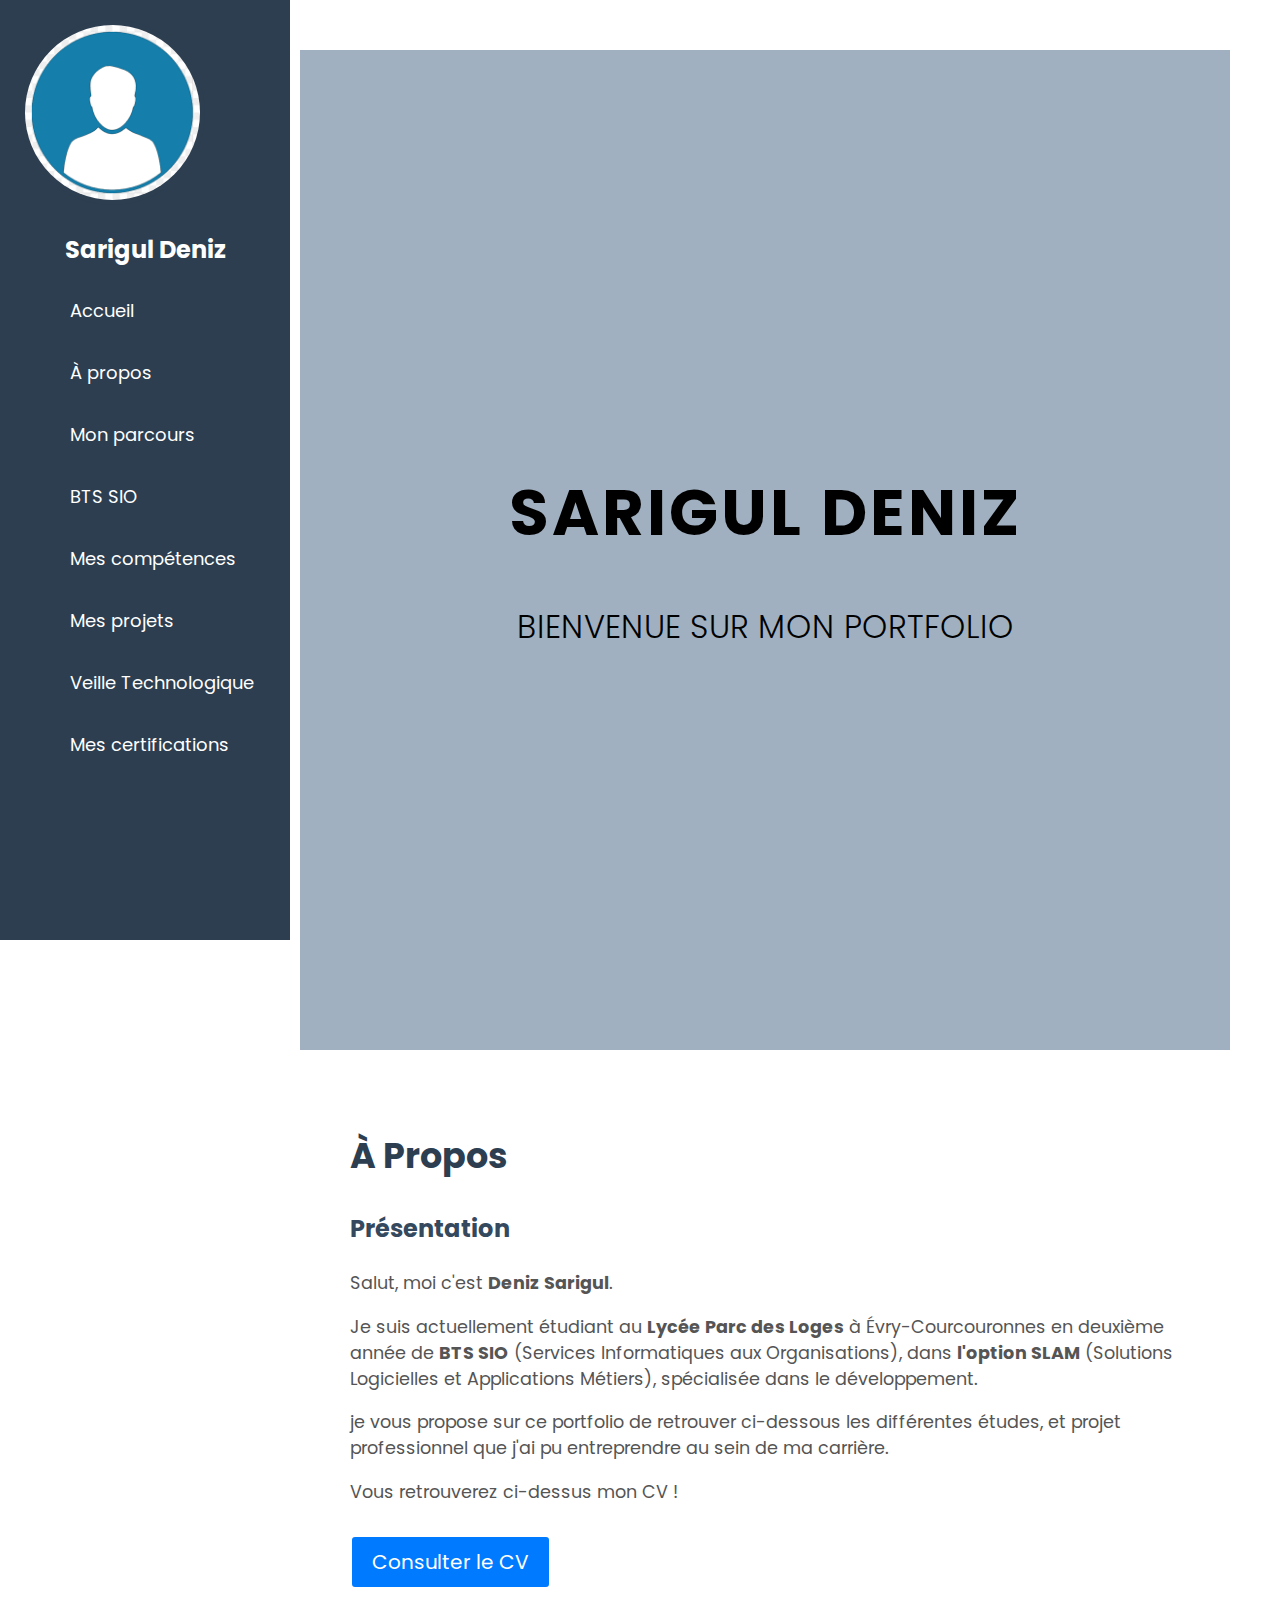
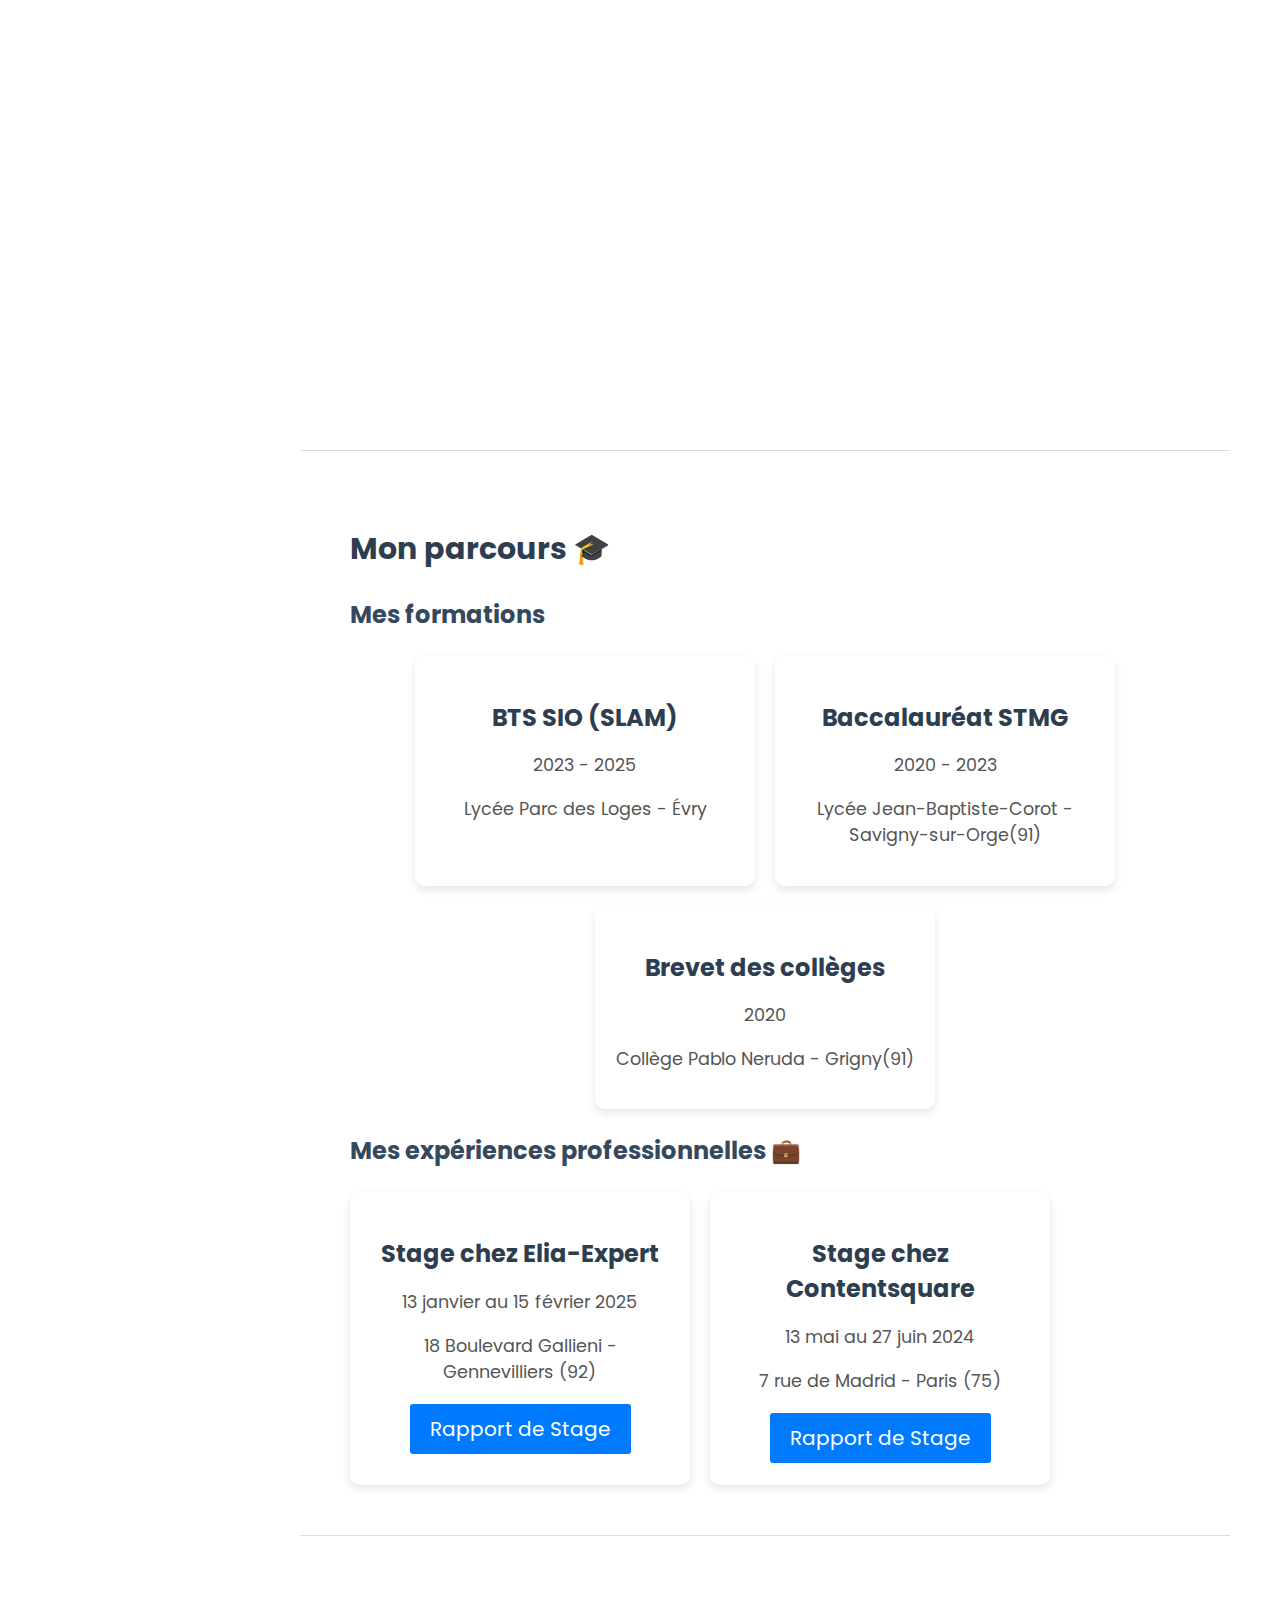
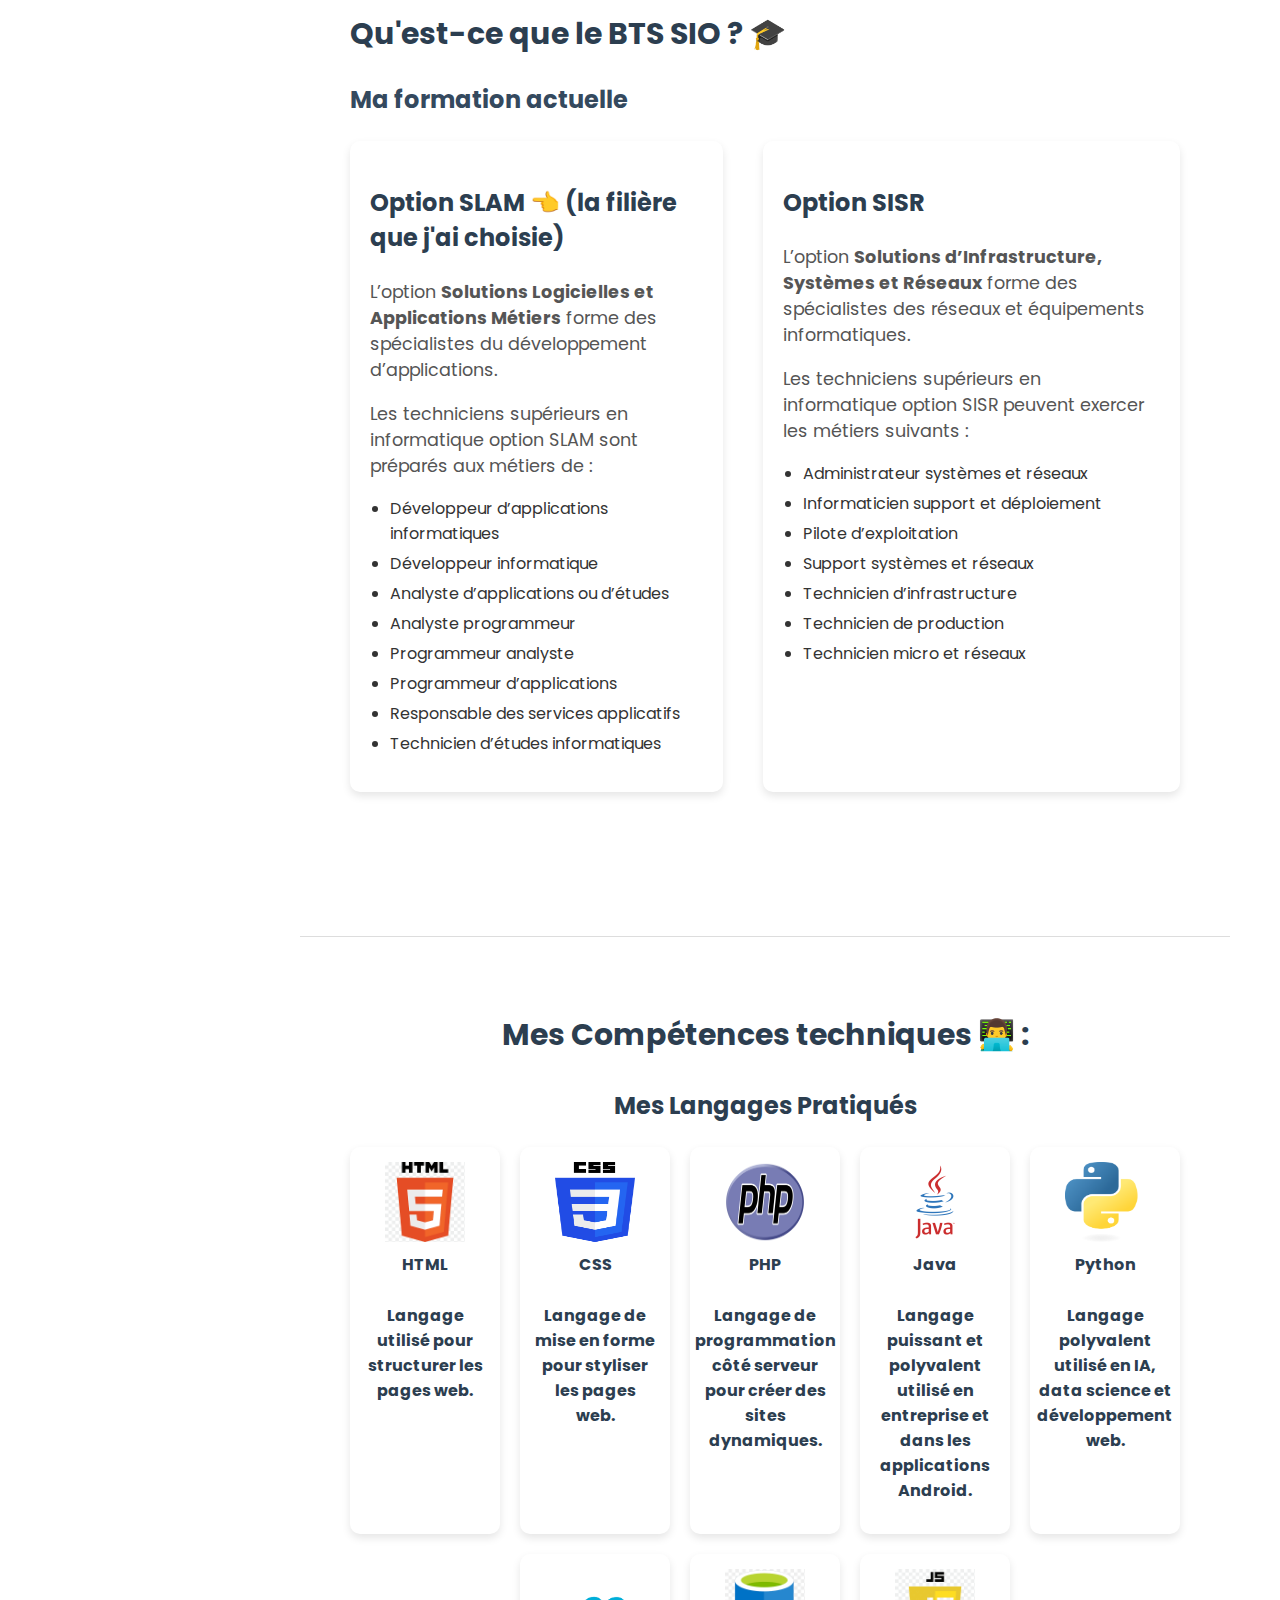
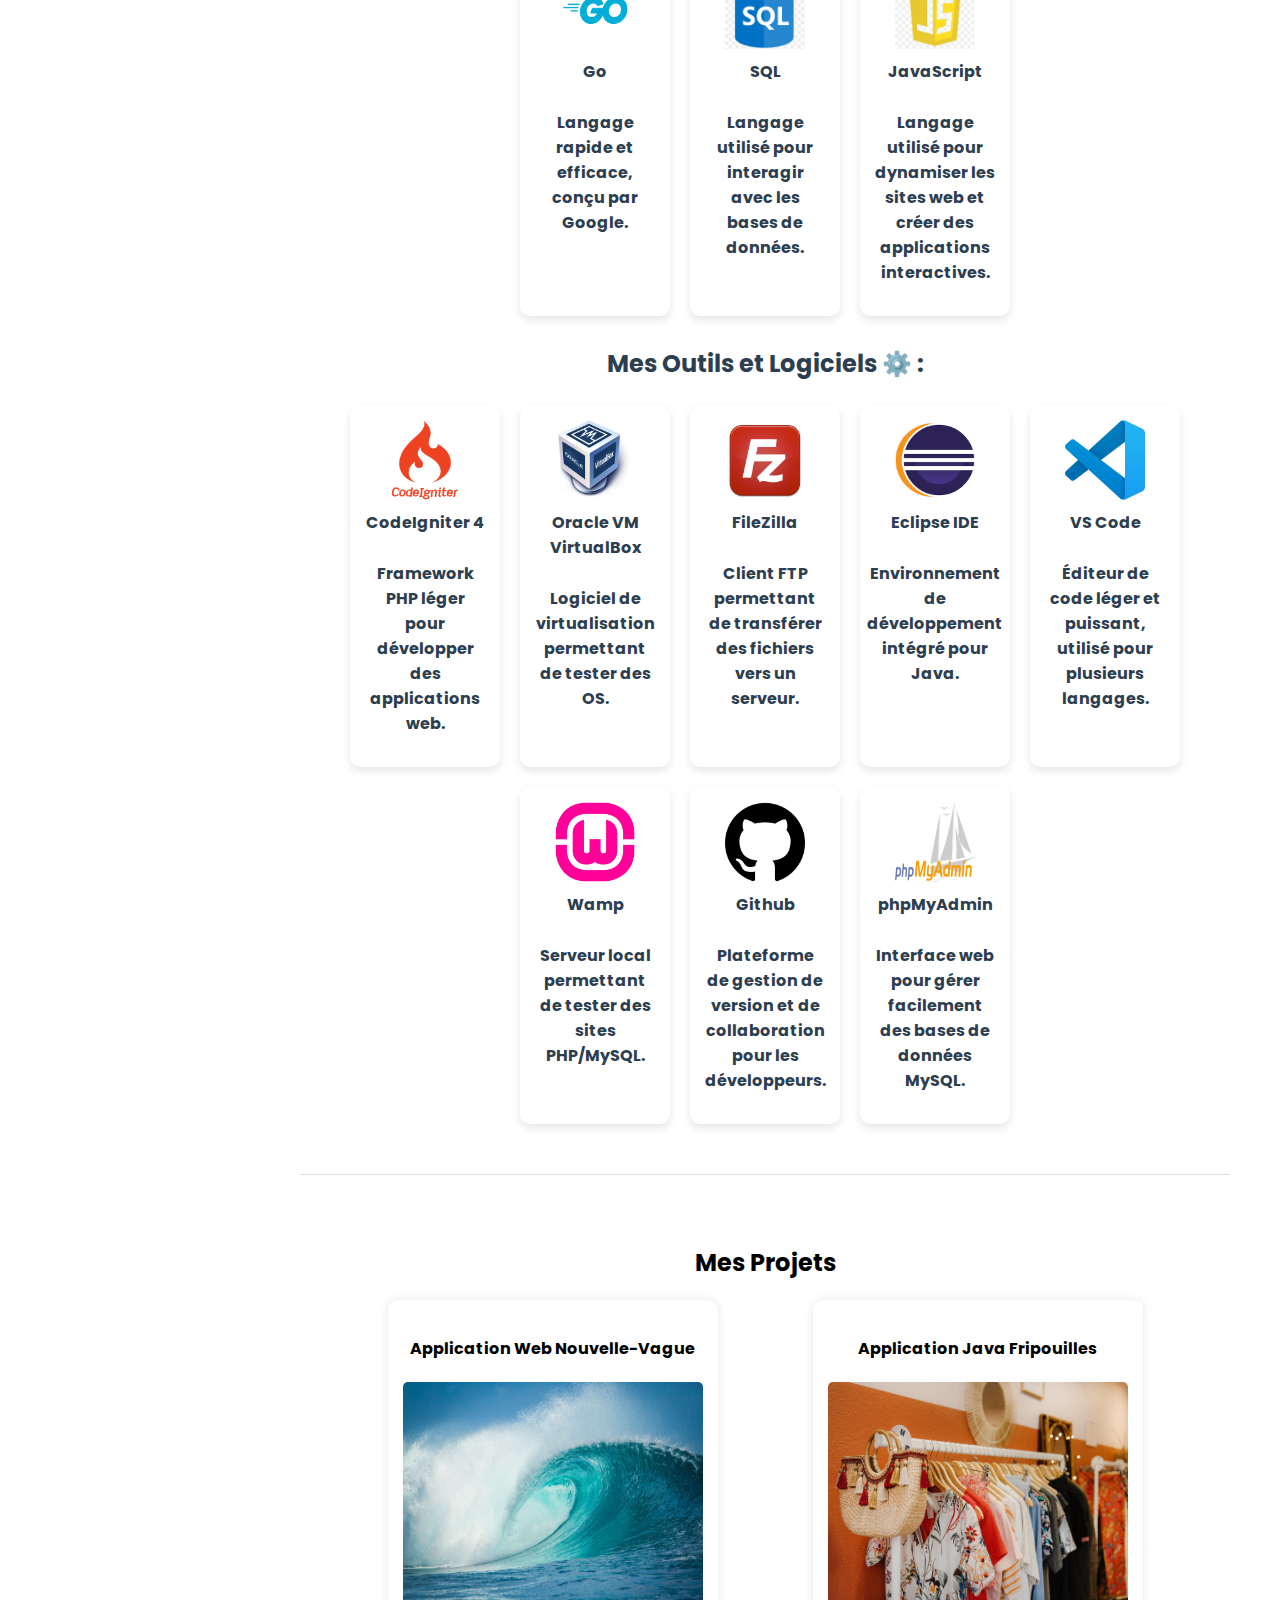
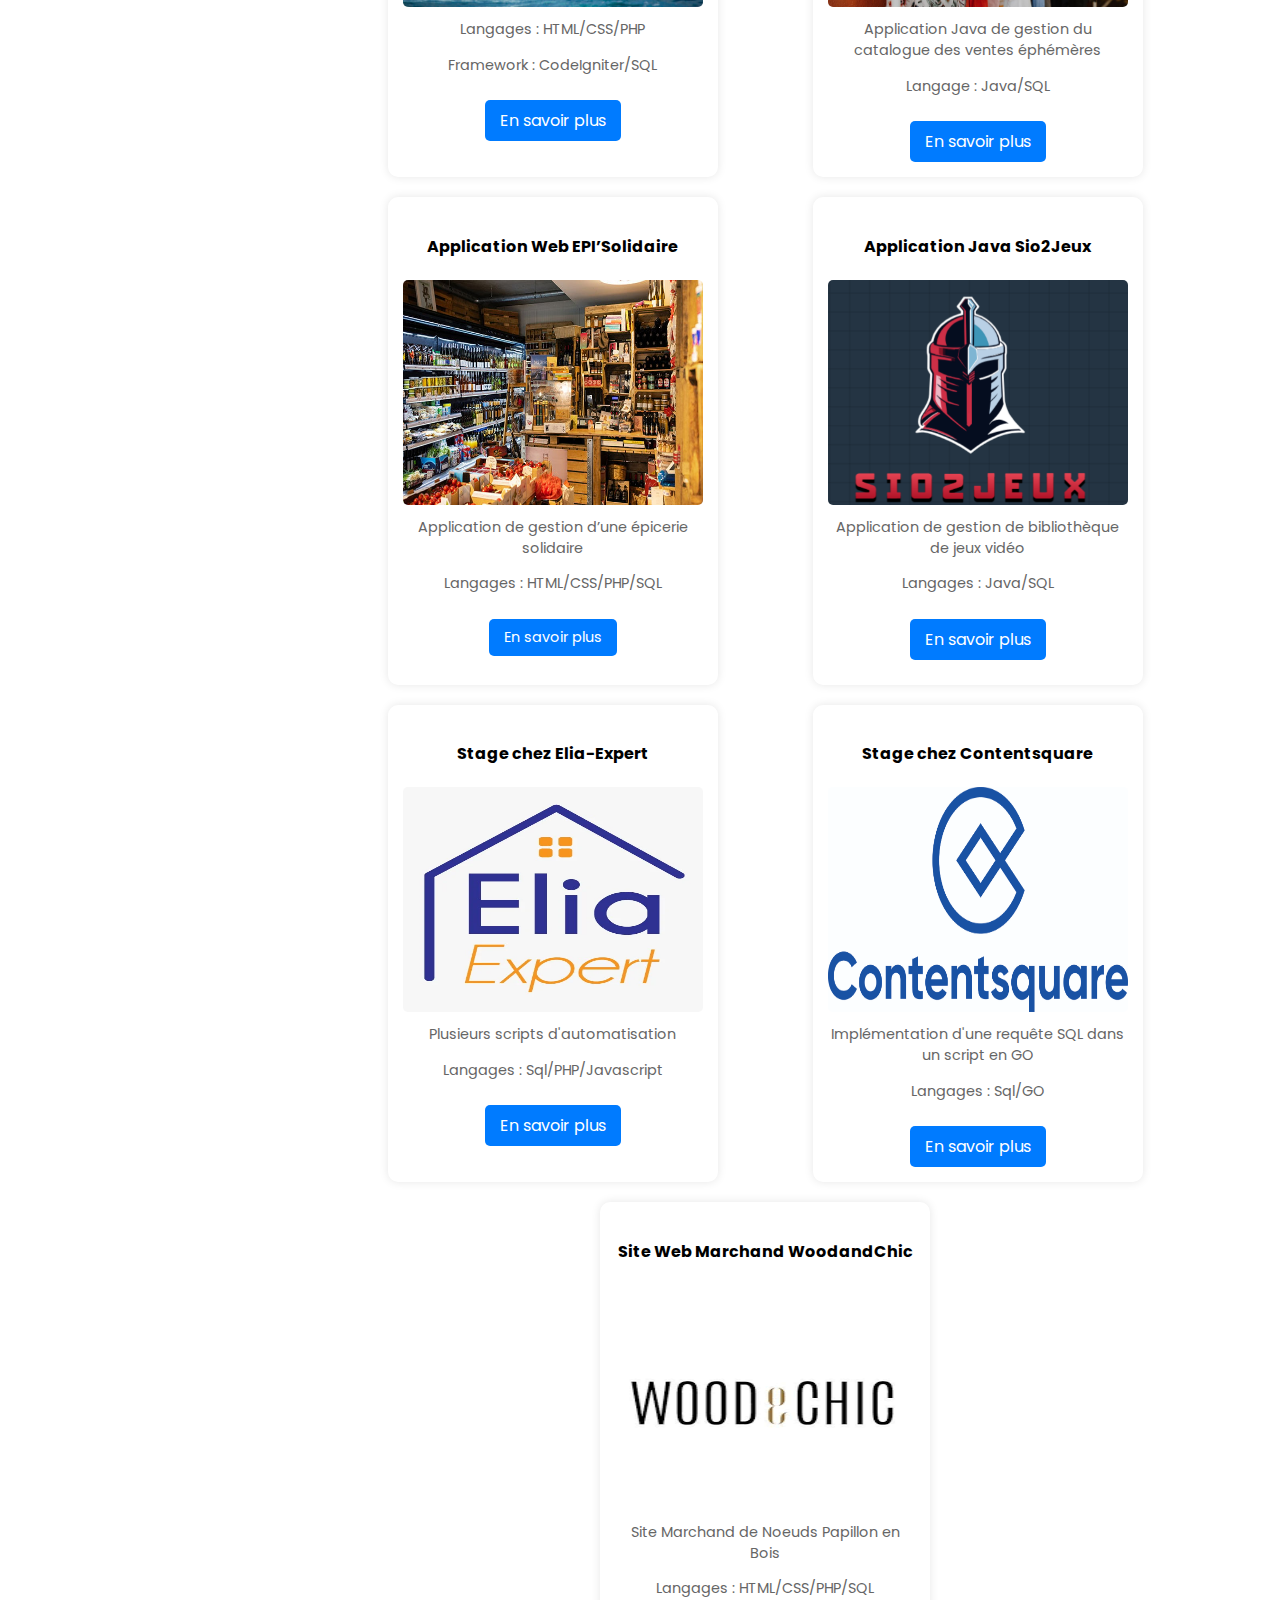
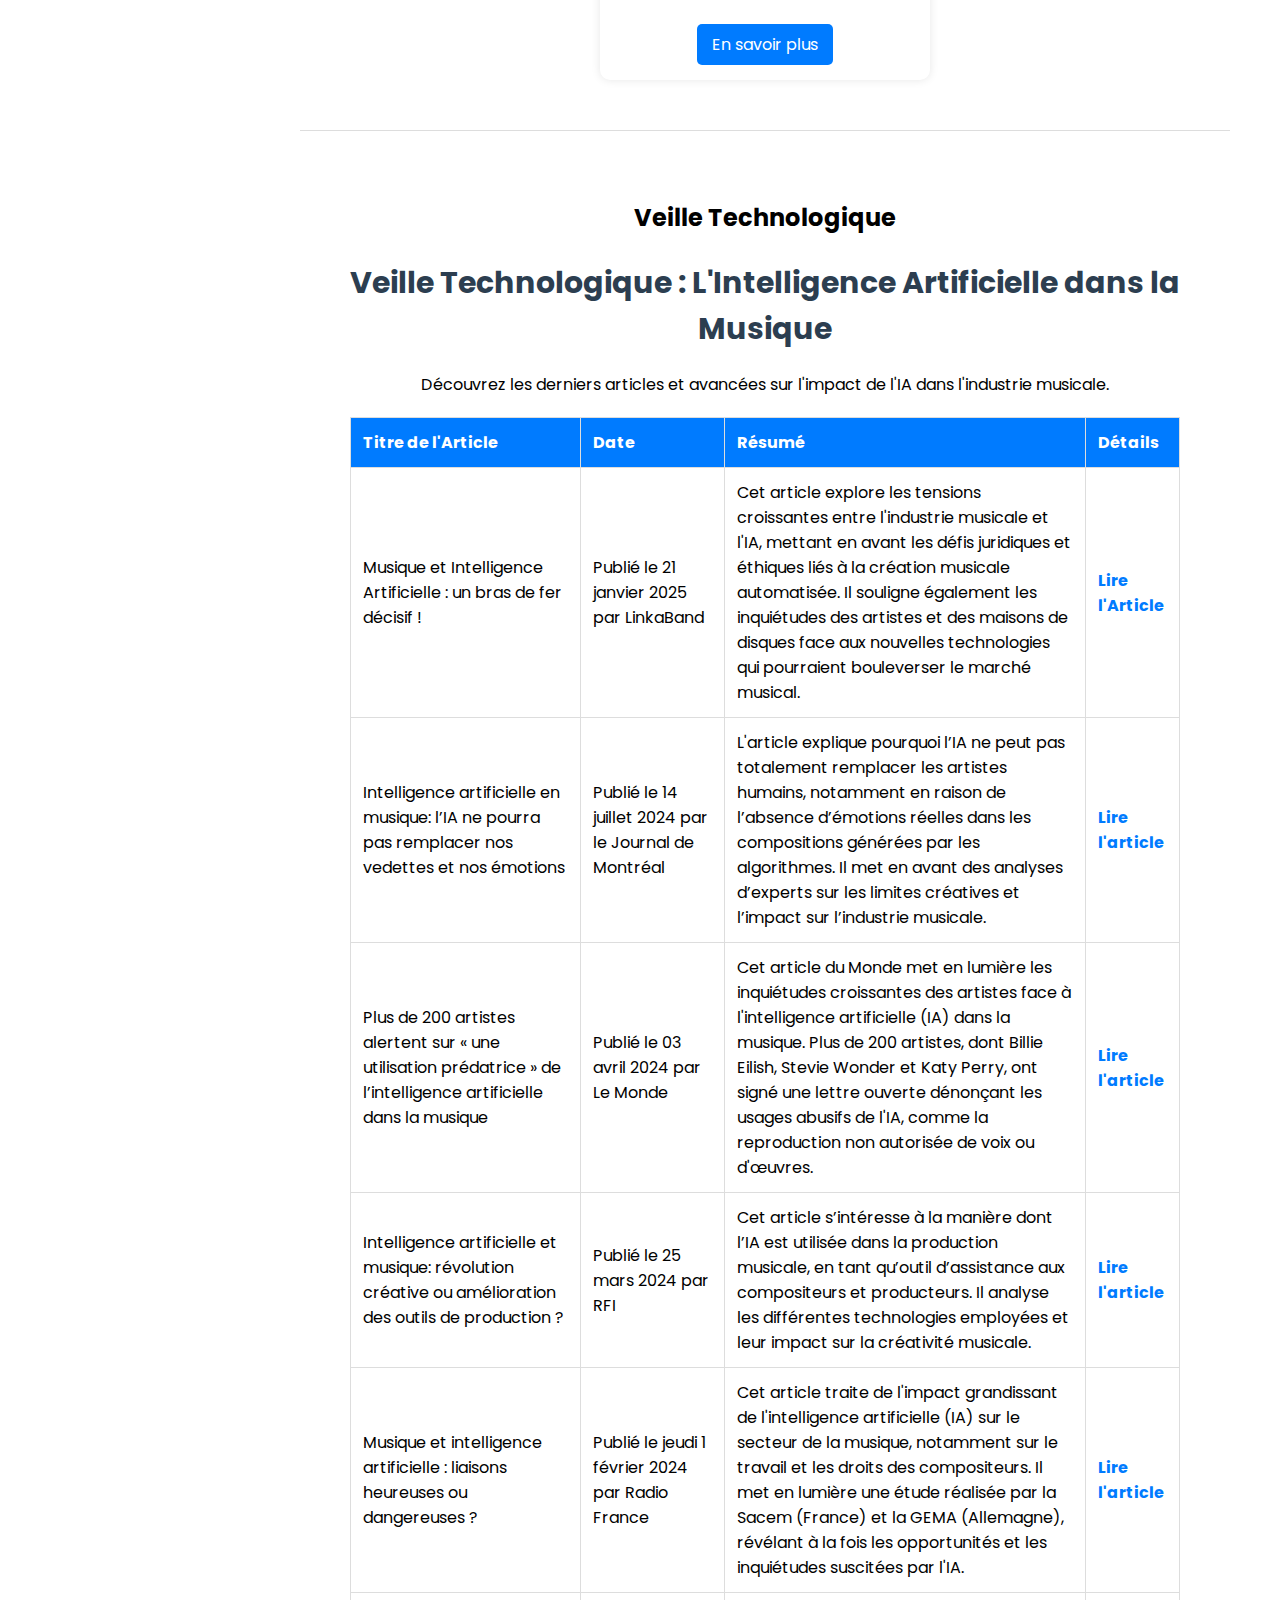
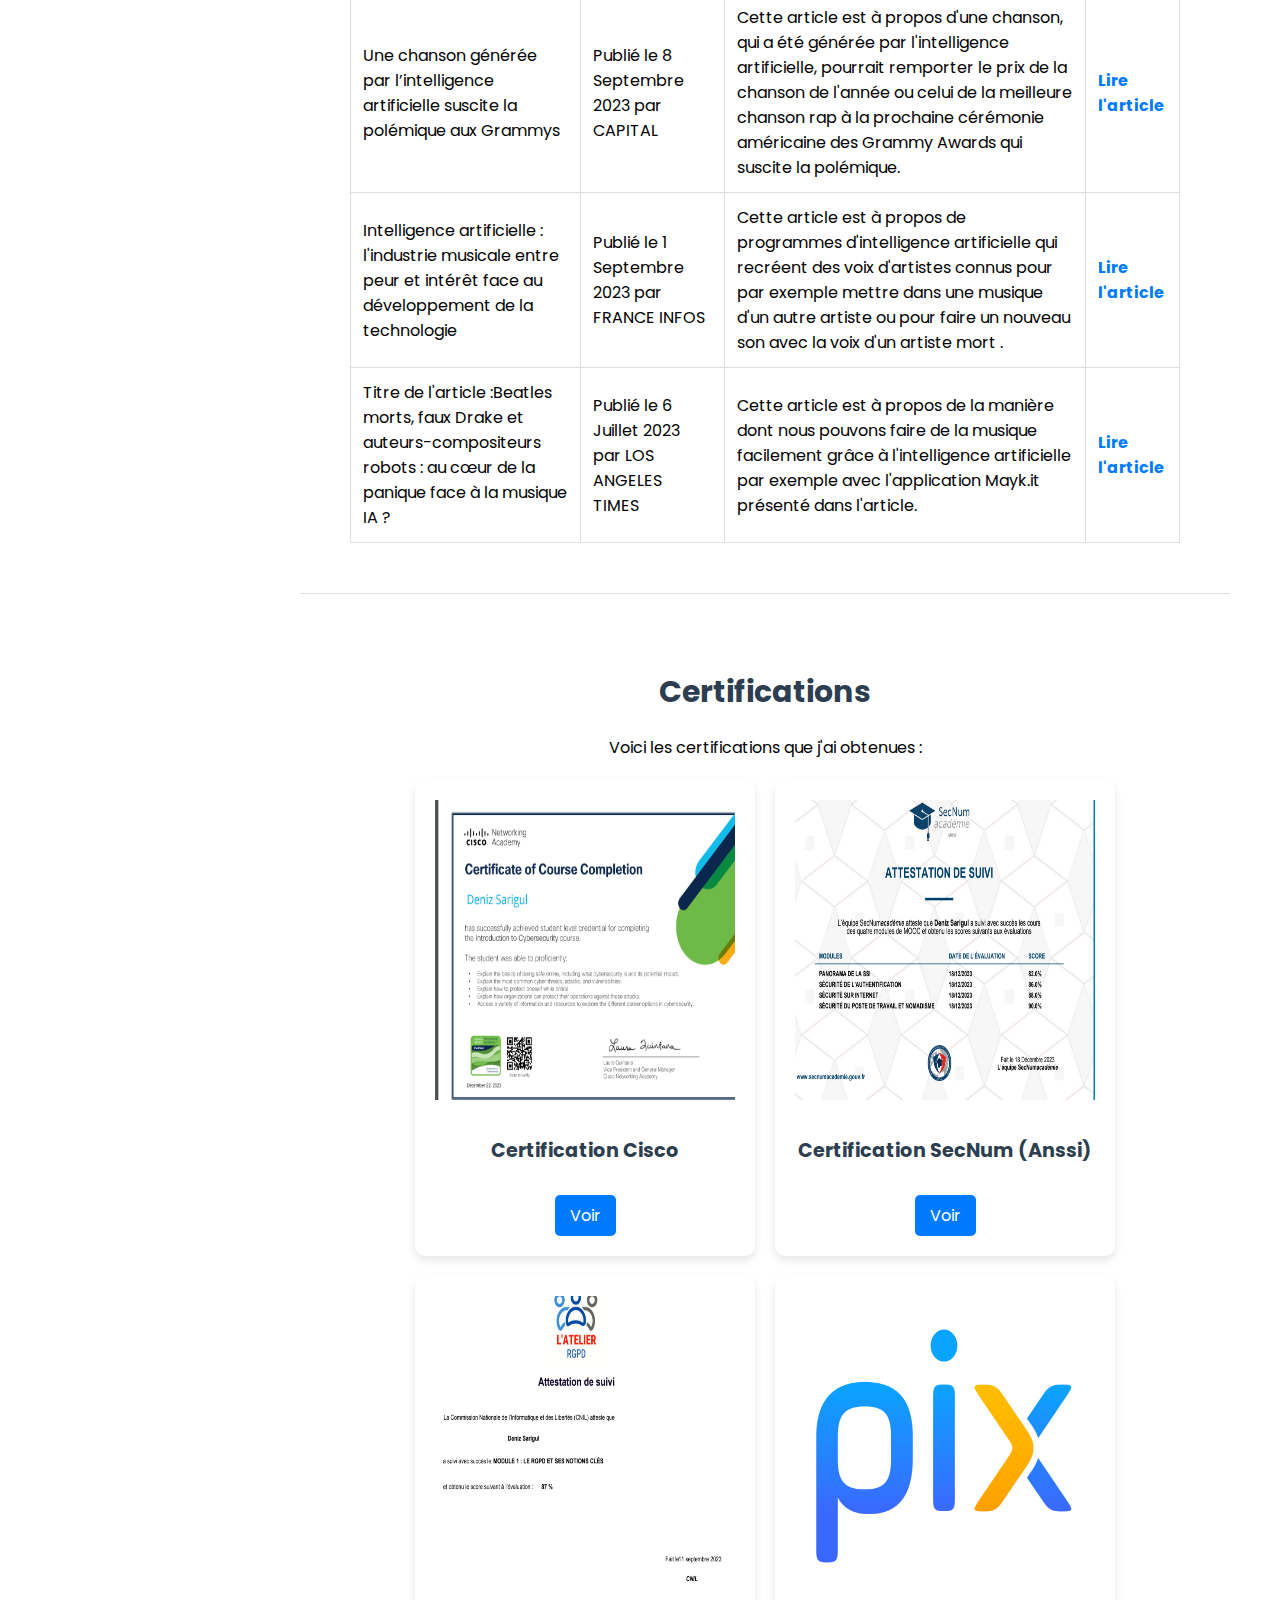
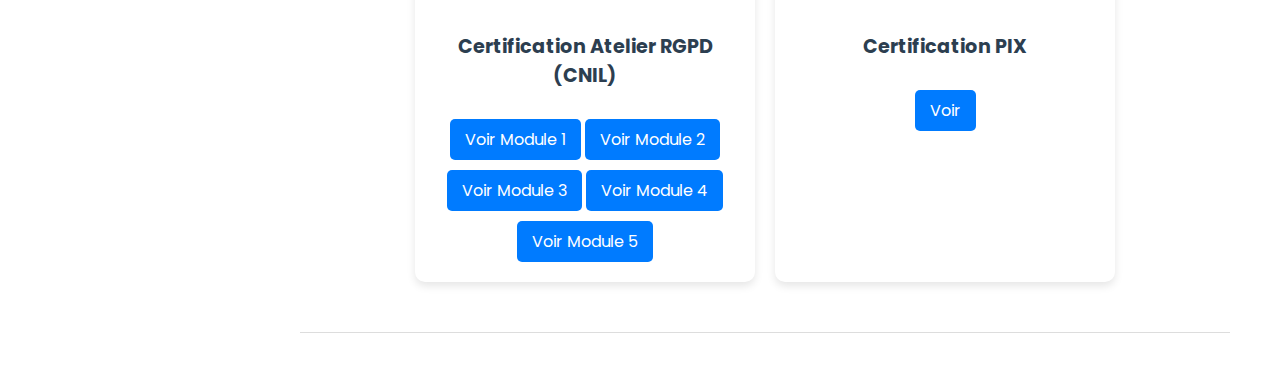
<file: index.html>
<!DOCTYPE html>
<html lang="fr">
<head>
    <meta charset="UTF-8">
    <meta name="viewport" content="width=device-width, initial-scale=1.0">
    <title>Mon Portfolio</title>
    <link rel="stylesheet" href="style.css">
</head>
<body>

    <!-- Conteneur principal -->
    <div class="container">

        <!-- Menu latéral gauche -->
        <nav class="sidebar">
                <img src="img/ImageUser.png">
            <h2>Sarigul Deniz</h2>
            <ul>
                <li><a href="#accueil">Accueil</a></li>
                <li><a href="#a-propos">À propos</a></li>
                <li><a href="#parcours">Mon parcours</a></li>
                <li><a href="#bts-sio">BTS SIO</a></li>
                <li><a href="#competences">Mes compétences</a></li>
                <li><a href="#projets">Mes projets</a></li>
                <li><a href="#veille-tech">Veille Technologique</a></li>
                <li><a href="#certifications">Mes certifications</a></li>
            </ul>
        </nav>

        <!-- Contenu principal -->
        <main class="content">
            
            <!-- ACCUEIL -->
            <section id="accueil">
                <div class="overlay">
                    <h1 class="nom">Sarigul Deniz</h1>
                    <h2 class="sous-titre">BIENVENUE SUR MON PORTFOLIO</h2>
                </div>
            </section>

          
            <section id="a-propos">
                <div class="a-propos-container">
                    
                 
                    <div class="a-propos-texte">
                        <h2>À Propos</h2>
                        <h3>Présentation</h3>
                        
                        <p>Salut, moi c'est <b>Deniz Sarigul</b>.</p>
                        
                        <p>Je suis actuellement étudiant au <b>Lycée Parc des Loges</b> à Évry-Courcouronnes en deuxième année de <b>BTS SIO</b> (Services Informatiques aux Organisations), dans <b>l'option SLAM</b> (Solutions Logicielles et Applications Métiers), spécialisée dans le développement.</p>
                        <p>je vous propose sur ce portfolio de retrouver ci-dessous les différentes études, et projet professionnel que j'ai pu entreprendre au sein de ma carrière.</p>
                        <p>Vous retrouverez ci-dessus mon CV ! </p>
                        <div class="CV">
                            <a href="cv.html" class="btn">Consulter le CV</a>
                        </div>
                    </div>

                </div>
            </section>

      
            <section id="parcours">
                <div class="parcours-container">
                    <h2>Mon parcours 🎓</h2>
                    <h3>Mes formations </h3>
            
                    <div class="formations">
                       
                        <div class="formation">
                            <h3>BTS SIO (SLAM)</h3>
                            <p>2023 - 2025</p>
                            <p>Lycée Parc des Loges - Évry</p>
                        </div>
            
                        
                        <div class="formation">
                            <h3>Baccalauréat STMG</h3>
                            <p>2020 - 2023</p>
                            <p>Lycée Jean-Baptiste-Corot - Savigny-sur-Orge(91)</p>
                        </div>
            
                 
                        <div class="formation">
                            <h3>Brevet des collèges</h3>
                            <p>2020</p>
                            <p>Collège Pablo Neruda - Grigny(91)</p>
                        </div>
                    </div>
                    <h3>Mes expériences professionnelles 💼</h3>
                    <div class = "expériences">
                        <div class = "expérience">
                            <h3>Stage chez Elia-Expert</h3>
                            <p> 13 janvier au 15 février 2025</p>
                            <p>18 Boulevard Gallieni - Gennevilliers (92)</p>
                            <a href ="Rapport de Stage Deniz Sarigul SIO2.pdf">Rapport de Stage </a>
                        </div>
                        <div class = "expérience">
                            <h3>Stage chez Contentsquare</h3>
                            <p> 13 mai au 27 juin 2024</p>
                            <p>7 rue de Madrid - Paris (75)</p>
                            <a href ="Rapport de Stage Deniz Sarigul.pdf">Rapport de Stage</a>
                        </div>
                    </div>
                </div>
            </section>

        
            <section id="bts-sio">
                <div class="bts-sio-container">
                    <h2>Qu'est-ce que le BTS SIO ? 🎓</h2>
                    <h3>Ma formation actuelle</h3> 
                    
                    <div class="options-container">
                        <!-- Option SLAM -->
                        <div class="option-slam">
                            <h3>Option SLAM 👈 (la filière que j'ai choisie)</h3>
                            <p>L’option <b>Solutions Logicielles et Applications Métiers</b> forme des spécialistes du développement d’applications.</p>
                            <p>Les techniciens supérieurs en informatique option SLAM sont préparés aux métiers de :</p>
                            <ul>
                                <li>Développeur d’applications informatiques</li>
                                <li>Développeur informatique</li>
                                <li>Analyste d’applications ou d’études</li>
                                <li>Analyste programmeur</li>
                                <li>Programmeur analyste</li>
                                <li>Programmeur d’applications</li>
                                <li>Responsable des services applicatifs</li>
                                <li>Technicien d’études informatiques</li>
                            </ul>
                        </div>
            
                        <!-- Option SISR -->
                        <div class="option-sisr">
                            <h3>Option SISR</h3>
                            <p>L’option <b>Solutions d’Infrastructure, Systèmes et Réseaux</b> forme des spécialistes des réseaux et équipements informatiques.</p>
                            <p>Les techniciens supérieurs en informatique option SISR peuvent exercer les métiers suivants :</p>
                            <ul>
                                <li>Administrateur systèmes et réseaux</li>
                                <li>Informaticien support et déploiement</li>
                                <li>Pilote d’exploitation</li>
                                <li>Support systèmes et réseaux</li>
                                <li>Technicien d’infrastructure</li>
                                <li>Technicien de production</li>
                                <li>Technicien micro et réseaux</li>
                            </ul>
                        </div>
                    </div>
                </div>
            </section>
            

            <section id="competences">
                <div class="competences-container">
                    <h2>Mes Compétences techniques 👨‍💻 : </h2>
                    <h3>Mes Langages Pratiqués</h3>
                    <div class="competences-grid">
                        <div class="competence">
                            <img src="img/LogoHtml.png" alt="HTML">
                            <p>HTML</p>
                            <p class="desc">Langage utilisé pour structurer les pages web.</p>
                        </div>
                        
                        <div class="competence">
                            <img src="img/LogoCss.png" alt="CSS">
                            <p>CSS</p>
                            <p class="desc">Langage de mise en forme pour styliser les pages web.</p>
                        </div>
                        
                        <div class="competence">
                            <img src="img/LogoPhp.png" alt="PHP">
                            <p>PHP</p>
                            <p class="desc">Langage de programmation côté serveur pour créer des sites dynamiques.</p>
                        </div>
                        
                        <div class="competence">
                            <img src="img/LogoJava.png" alt="Java">
                            <p>Java</p>
                            <p class="desc">Langage puissant et polyvalent utilisé en entreprise et dans les applications Android.</p>
                        </div>
                        
                        <div class="competence">
                            <img src="img/LogoPython.png" alt="Python">
                            <p>Python</p>
                            <p class="desc">Langage polyvalent utilisé en IA, data science et développement web.</p>
                        </div>
                        
                        <div class="competence">
                            <img src="img/LogoGo.png" alt="Go">
                            <p>Go</p>
                            <p class="desc">Langage rapide et efficace, conçu par Google.</p>
                        </div>
                        
                        <div class="competence">
                            <img src="img/LogoSql.png" alt="SQL">
                            <p>SQL</p>
                            <p class="desc">Langage utilisé pour interagir avec les bases de données.</p>
                        </div>
                        
                        <div class="competence">
                            <img src="img/LogoJs.png" alt="JavaScript">
                            <p>JavaScript</p>
                            <p class="desc">Langage utilisé pour dynamiser les sites web et créer des applications interactives.</p>
                        </div>
                        
                    </div>
                    <h3>Mes Outils et Logiciels ⚙️ :</h3>
                    <div class="outils-grid">
                        <div class="outil">
                            <img src="img/LogoCodeigniter.webp" alt="CodeIgniter">
                            <p>CodeIgniter 4</p>
                            <p class="desc">Framework PHP léger pour développer des applications web.</p>
                        </div>
                        
                        <div class="outil">
                            <img src="img/LogoVm.png" alt="Oracle VM VirtualBox">
                            <p>Oracle VM VirtualBox</p>
                            <p class="desc">Logiciel de virtualisation permettant de tester des OS.</p>
                        </div>
                        
                        <div class="outil">
                            <img src="img/LogoFilezilla.webp" alt="FileZilla">
                            <p>FileZilla</p>
                            <p class="desc">Client FTP permettant de transférer des fichiers vers un serveur.</p>
                        </div>
                        
                        <div class="outil">
                            <img src="img/LogoEclipse.png" alt="Eclipse IDE">
                            <p>Eclipse IDE</p>
                            <p class="desc">Environnement de développement intégré pour Java.</p>
                        </div>
                        
                        <div class="outil">
                            <img src="img/LogoVsCode.png" alt="VS Code">
                            <p>VS Code</p>
                            <p class="desc">Éditeur de code léger et puissant, utilisé pour plusieurs langages.</p>
                        </div>
                        
                        <div class="outil">
                            <img src="img/LogoWamp.png" alt="Wamp">
                            <p>Wamp</p>
                            <p class="desc">Serveur local permettant de tester des sites PHP/MySQL.</p>
                        </div>
                        
                        <div class="outil">
                            <img src="img/LogoGit.png" alt="Github">
                            <p>Github</p>
                            <p class="desc">Plateforme de gestion de version et de collaboration pour les développeurs.</p>
                        </div>
                        
                        <div class="outil">
                            <img src="img/LogoPHPmyAdmin.png" alt="phpMyAdmin">
                            <p>phpMyAdmin</p>
                            <p class="desc">Interface web pour gérer facilement des bases de données MySQL.</p>
                        </div>
                        
                    </div>
                </div>
            </section>

       
            <section id="projets">
                <h2>Mes Projets</h2>
                <div class="projets-container">
                    
            
               
                    <div class="projet">
                        <h4>Application Web Nouvelle-Vague</h4>
                        <img src="img/imageVague.jpg">
                        <p>Langages : HTML/CSS/PHP<p>
                        <p>Framework : CodeIgniter/SQL</p>
                        <a href="projets/projet1.html" class="btn">En savoir plus</a>
                    </div>
            
                    <div class="projet">
                        <h4>Application Java Fripouilles</h4>
                        <img src="img/ImageFripouilleProjet.png">
                        <p>Application Java de gestion du catalogue des ventes éphémères</p>
                        <p>Langage : Java/SQL</p>
                        <a href="projets/projet2.html" class="btn">En savoir plus</a>
                    </div>
            
                
                    <div class="projet">
                        <h4>Application Web EPI’Solidaire</h4>
                        <img src="img/imageEpi.jpg">
                        <p>Application de gestion d’une épicerie solidaire</p>
                        <p>Langages : HTML/CSS/PHP/SQL<p>
                        <a href="projets/projet3.html" class="btn">En savoir plus</a>
                    </div>

                    <div class="projet">
                        <h4>Application Java Sio2Jeux</h4>
                        <img src="img/LogoSio2Jeux.png">
                        <p>Application de gestion de bibliothèque de jeux vidéo</p>
                        <p>Langages : Java/SQL</p>
                        <a href="projets/projet4.html" class="btn">En savoir plus</a>
                    </div>

                    <div class="projet">
                        <h4>Stage chez Elia-Expert</h4>
                        <img src="img/LogoElia-Expert.webp">
                        <p>Plusieurs scripts d'automatisation</p>
                        <p>Langages : Sql/PHP/Javascript </p>
                        <a href="projets/projet5.html" class="btn">En savoir plus</a>
                    </div>
                    
                    <div class="projet">
                        <h4>Stage chez Contentsquare</h4>
                        <img src="img/logoContentsquare2.png">
                        <p>Implémentation d'une requête SQL dans un script en GO</p>
                        <p>Langages : Sql/GO <p></p>
                        <a href="projets/projet6.html" class="btn">En savoir plus</a>
                    </div>

                    <div class="projet">
                        <h4>Site Web Marchand WoodandChic</h4>
                        <img src="img/ImageW&C.png">
                        <p>Site Marchand de Noeuds Papillon en Bois</p>
                        <p>Langages : HTML/CSS/PHP/SQL</p>
                        <a href="projets/projet7.html" class="btn">En savoir plus</a>
                    </div>
                    


            
                </div>
            </section>
            
            <section id="veille-tech">
                <h2>Veille Technologique</h2>
                <div class="veille-container">
                    <h2>Veille Technologique : L'Intelligence Artificielle dans la Musique</h2>
                    <p>Découvrez les derniers articles et avancées sur l'impact de l'IA dans l'industrie musicale.</p>
            
                    <table class="veille-table">
                        <thead>
                            <tr>
                                <th>Titre de l'Article</th>
                                <th>Date</th>
                                <th>Résumé</th>
                                <th>Détails</th>
                            </tr>
                        </thead>
                        <tbody>
                            <tr>
                                <td>Musique et Intelligence Artificielle : un bras de fer décisif !</td>
                                <td>Publié le 21 janvier 2025 par LinkaBand</td>
                                <td>Cet article explore les tensions croissantes entre l'industrie musicale et l'IA, mettant en avant les défis juridiques et éthiques liés à la création musicale automatisée. Il souligne également les inquiétudes des artistes et des maisons de disques face aux nouvelles technologies qui pourraient bouleverser le marché musical.</td>
                                <td><a href="https://linkaband.com/blog-musique/actualites/musique-intelligence-artificielle-tournant-decisif-industrie">Lire l'Article</a></td>
                            </tr>
                            <tr>
                                <td>Intelligence artificielle en musique: l’IA ne pourra pas remplacer nos vedettes et nos émotions</td>
                                <td>Publié le 14 juillet 2024 par le Journal de Montréal</td>
                                <td>L'article explique pourquoi l’IA ne peut pas totalement remplacer les artistes humains, notamment en raison de l’absence d’émotions réelles dans les compositions générées par les algorithmes. Il met en avant des analyses d’experts sur les limites créatives et l’impact sur l’industrie musicale.</td>
                                <td><a href="https://www.journaldemontreal.com/2024/07/13/lintelligence-artificielle-pour-le-meilleur-et-pour-le-pire-lemotion-talon-dachille-de-la-musique-generee-par-lia">Lire l'article</a></td>
                            </tr>
                            <tr>
                                <td>Plus de 200 artistes alertent sur « une utilisation prédatrice » de l’intelligence artificielle dans la musique</td>
                                <td>Publié le 03 avril 2024 par Le Monde</td>
                                <td>Cet article du Monde met en lumière les inquiétudes croissantes des artistes face à l'intelligence artificielle (IA) dans la musique. Plus de 200 artistes, dont Billie Eilish, Stevie Wonder et Katy Perry, ont signé une lettre ouverte dénonçant les usages abusifs de l'IA, comme la reproduction non autorisée de voix ou d'œuvres.</td>
                                <td><a href="https://www.lemonde.fr/musiques/article/2024/04/03/plus-de-200-artistes-alertent-sur-une-utilisation-predatrice-de-l-intelligence-artificielle-dans-la-musique_6225641_1654986.html">Lire l'article</a></td>
                            </tr>
                            <tr>
                                <td>Intelligence artificielle et musique: révolution créative ou amélioration des outils de production ?</td>
                                <td>Publié le 25 mars 2024 par RFI</td>
                                <td>Cet article s’intéresse à la manière dont l’IA est utilisée dans la production musicale, en tant qu’outil d’assistance aux compositeurs et producteurs. Il analyse les différentes technologies employées et leur impact sur la créativité musicale.</td>
                                <td><a href="https://www.rfi.fr/fr/musique/20240325-intelligence-artificielle-et-musique-révolution-créative-ou-amélioration-des-outils-de-production">Lire l'article</a></td>
                            </tr>
                            <tr>
                                <td>Musique et intelligence artificielle : liaisons heureuses ou dangereuses ?</td>
                                <td>Publié le jeudi 1 février 2024 par Radio France</td>
                                <td>Cet article traite de l'impact grandissant de l'intelligence artificielle (IA) sur le secteur de la musique, notamment sur le travail et les droits des compositeurs. Il met en lumière une étude réalisée par la Sacem (France) et la GEMA (Allemagne), révélant à la fois les opportunités et les inquiétudes suscitées par l'IA.</td>
                                <td><a href="https://www.radiofrance.fr/francemusique/podcasts/reportage/musique-et-intelligence-artificielle-liaisons-heureuses-ou-dangereuses-9898327">Lire l'article</a></td>
                            </tr>
                            <tr>
                                <td>Une chanson générée par l’intelligence artificielle suscite la polémique aux Grammys</td>
                                <td>Publié le 8 Septembre 2023 par CAPITAL</td>
                                <td>Cette article est à propos d'une chanson, qui a été générée par l'intelligence artificielle, pourrait remporter le prix de la chanson de l'année ou celui de la meilleure chanson rap à la prochaine cérémonie américaine des Grammy Awards qui suscite la polémique.</td>
                                <td><a href="https://www.capital.fr/economie-politique/une-chanson-generee-par-lintelligence-artificielle-suscite-la-polemique-aux-grammys-1478627">Lire l'article</a></td>
                            </tr>
                            <tr>
                                <td>Intelligence artificielle : l'industrie musicale entre peur et intérêt face au développement de la technologie</td>
                                <td>Publié le 1 Septembre 2023 par FRANCE INFOS</td>
                                <td>Cette article est à propos de programmes d'intelligence artificielle qui recréent des voix d'artistes connus pour par exemple mettre dans une musique d'un autre artiste ou pour faire un nouveau son avec la voix d'un artiste mort .</td>
                                <td><a href="https://www.francetvinfo.fr/culture/musique/intelligence-artificielle-peur-ou-interet-l-industrie-musicale-face-au-developpement-de-la-technologie_6037334.html">Lire l'article</a></td>
                            </tr>
                            <tr>
                                <td>Titre de l'article :Beatles morts, faux Drake et auteurs-compositeurs robots : au cœur de la panique face à la musique IA ?</td>
                                <td>Publié le 6 Juillet 2023 par LOS ANGELES TIMES</td>
                                <td>Cette article est à propos de la manière dont nous pouvons faire de la musique facilement grâce à l'intelligence artificielle par exemple avec l'application Mayk.it présenté dans l'article.</td>
                                <td><a href="https://www.latimes.com/entertainment-arts/music/story/2023-07-06/ai-articifical-intelligence-music-fake-drake-beatles-john-lennon-grimes">Lire l'article</a></td>
                            </tr>
                            
                        </tbody>
                    </table>
                </div>
            </section>

          
            <section id="certifications">
                <div class="certifications-container">
                    <h2>Certifications</h2>
                    <p>Voici les certifications que j'ai obtenues :</p>
            
                    <div class="certifications-grid">
                        <div class="certification">
                            <img src="img/ImageCyberBadge.png">
                            <h3>Certification Cisco</h3>
                            <a href="img/CyberBadge.pdf"class="btn">Voir</a>
                        </div>
            
                        <div class="certification">
                            <img src="img/ImageSecNum.png" alt="Certification SQL">
                            <h3>Certification SecNum (Anssi)</h3>
                            <a href="img/Attestation Deniz.pdf" class="btn">Voir</a>
                        </div>
            
                        <div class="certification">
                            <img src="img/ImageRGPD.png" alt="Certification Cybersécurité">
                            <h3>Certification Atelier RGPD (CNIL)</h3>
                            <a href="img/Certificat1.pdf"  class="btn">Voir Module 1</a>
                            <a href="img/Certificat2.pdf" class="btn">Voir Module 2</a>
                            <a href="img/Certificat3.pdf"  class="btn">Voir Module 3</a>
                            <a href="img/Certificat4.pdf"  class="btn">Voir Module 4</a>
                            <a href="img/Certificat5.pdf"  class="btn">Voir Module 5</a>
                        </div>
                        <div class="certification">
                            <img src="img/Pix1.png" alt="Certification SQL">
                            <h3>Certification PIX </h3>
                            <a href="img/AttestationPix.pdf" class="btn">Voir</a>
                        </div>
                    </div>
                </div>
            </section>
            
        </main>

    </div>

</body>
</html>
</file>
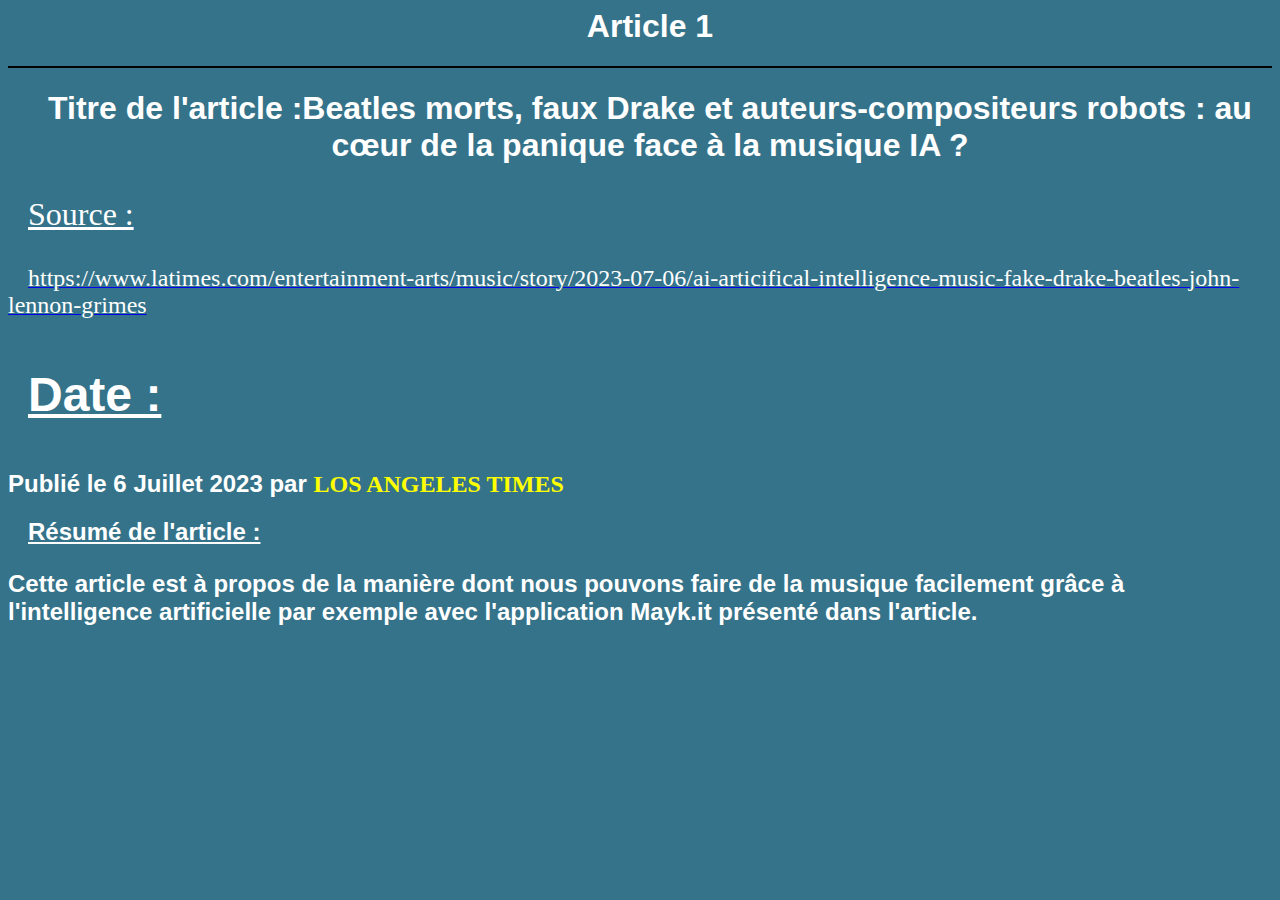
<file: Article1.html>
<html>
<head> <link type="text/css" rel="stylesheet"media="all" href="Article1.css"/> </head>
	<body>
	
	<h1><center> Article 1 </center></h1>
	<hr size = "2" color = "black">
	<h1> Titre de l'article :Beatles morts, faux Drake et auteurs-compositeurs robots : au cœur de la panique face à la musique IA ?</h1>
	<a href = "https://www.latimes.com/entertainment-arts/music/story/2023-07-06/ai-articifical-intelligence-music-fake-drake-beatles-john-lennon-grimes"><p> Source : </p> <d>https://www.latimes.com/entertainment-arts/music/story/2023-07-06/ai-articifical-intelligence-music-fake-drake-beatles-john-lennon-grimes</d> </a>
	<h2> <p>Date :</p> <r>Publié le 6 Juillet  2023 par <f>LOS ANGELES TIMES</f></r> </h2>
	 <h2><u>Résumé de l'article :</u></h2>
		<h3> Cette article est à propos de la manière dont nous pouvons faire de la musique facilement grâce à l'intelligence artificielle par exemple avec l'application Mayk.it présenté dans l'article.
	</body>
</html>
</file>
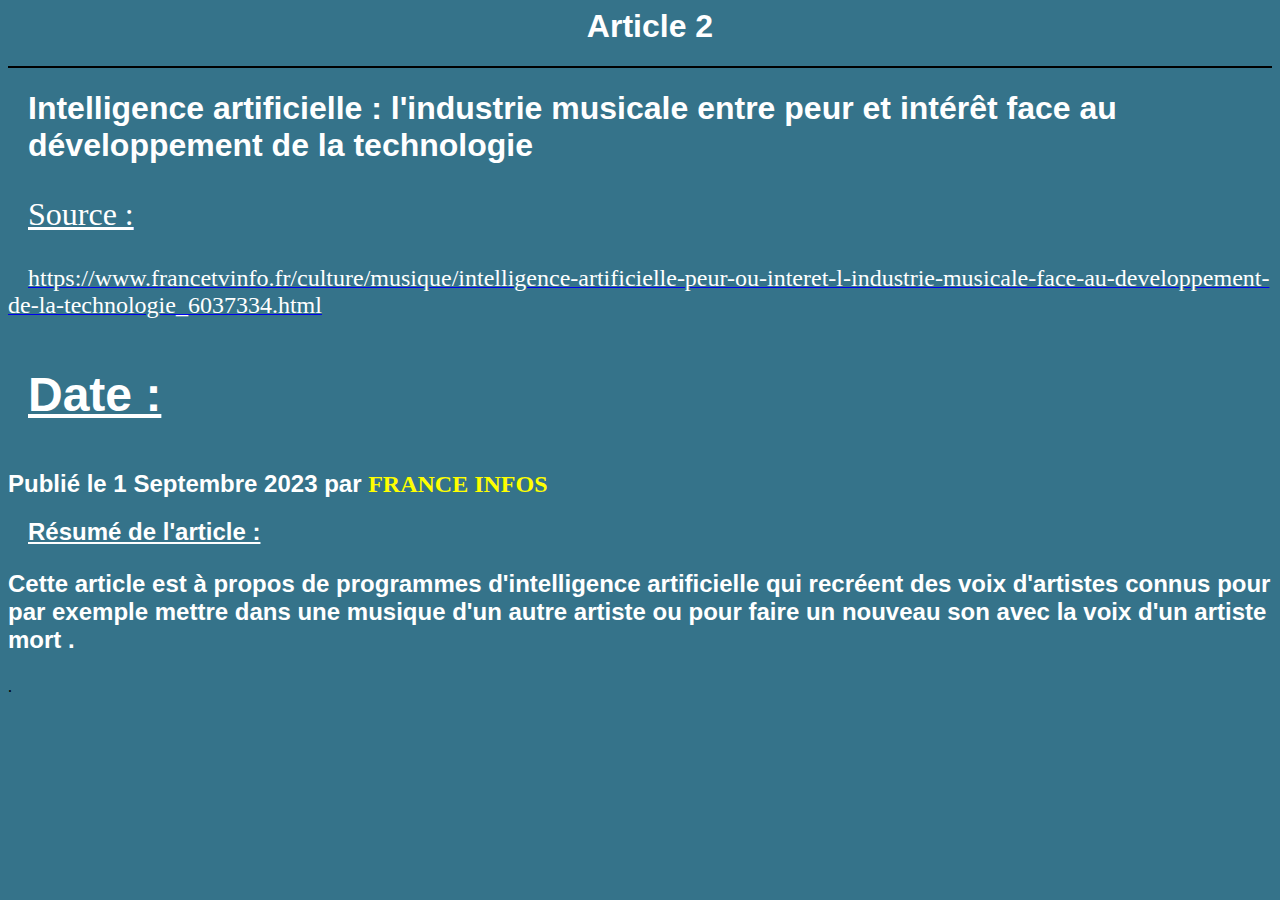
<file: Article2.html>
<html>
<head> <link type="text/css" rel="stylesheet"media="all" href="Article2.css"/></head>
	<body>
	
	<h1><center> Article 2 </center></h1>
	<hr size = "2" color = "black">
	<h1> Intelligence artificielle : l'industrie musicale entre peur et intérêt face au développement de la technologie </h1>
	<a href = "https://www.francetvinfo.fr/culture/musique/intelligence-artificielle-peur-ou-interet-l-industrie-musicale-face-au-developpement-de-la-technologie_6037334.html"><p> Source : </p> <d>https://www.francetvinfo.fr/culture/musique/intelligence-artificielle-peur-ou-interet-l-industrie-musicale-face-au-developpement-de-la-technologie_6037334.html</d> </a>
	<h2> <p> Date :</p> <r> Publié le 1 Septembre 2023 par  <f>FRANCE INFOS</f></r> </h2>
	 <h2><u> Résumé de l'article : </u></h2>
	 <h3> Cette article est à propos de programmes d'intelligence artificielle  qui recréent des voix d'artistes  connus pour par exemple mettre dans une musique d'un autre artiste ou pour faire un nouveau son avec la voix d'un artiste mort .</h3>
	 .
	</body>
</html>
</file>
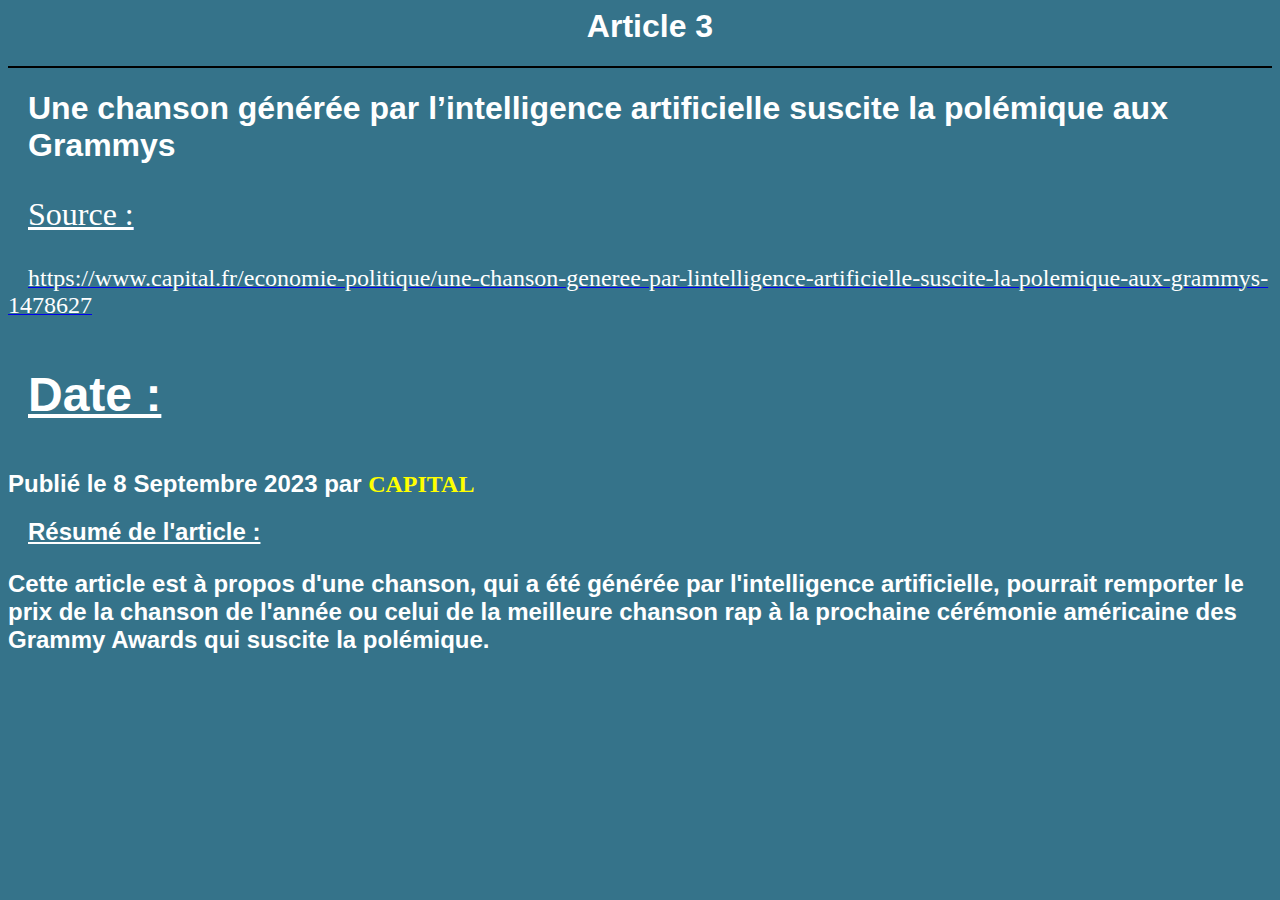
<file: Article3.html>
<html>
<head> <link type="text/css" rel="stylesheet"media="all" href="Article3.css"/> </head>
	<body>
	
	<h1><center> Article 3 </center></h1>
	<hr size = "2" color = "black">
	<h1> Une chanson générée par l’intelligence artificielle suscite la polémique aux Grammys</h1>
	<a href = "https://www.capital.fr/economie-politique/une-chanson-generee-par-lintelligence-artificielle-suscite-la-polemique-aux-grammys-1478627"><p> Source : </p> <d>https://www.capital.fr/economie-politique/une-chanson-generee-par-lintelligence-artificielle-suscite-la-polemique-aux-grammys-1478627</d> </a>
	<h2> <p>Date :</p> <r>Publié le 8 Septembre 2023  par <f>CAPITAL</f></r> </h2>
	 <h2><u>Résumé de l'article :</u></h2>
		<h3> Cette article est à propos d'une chanson, qui a été générée par l'intelligence artificielle, pourrait remporter le prix de la chanson de l'année ou celui de la meilleure chanson rap à la prochaine cérémonie américaine des Grammy Awards qui suscite la polémique.
	</body>
</html>
</file>
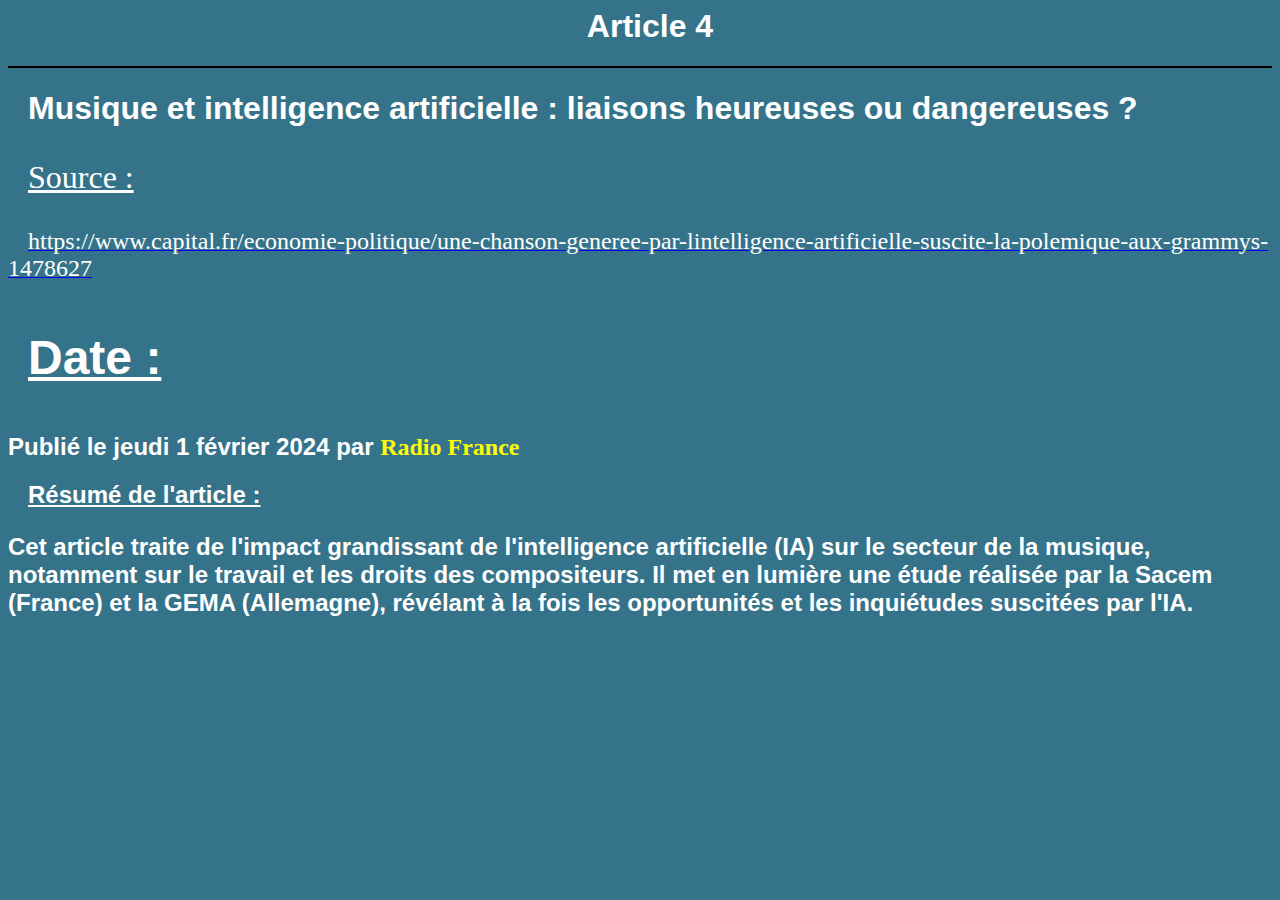
<file: Article4.html>
<html>
<head> <link type="text/css" rel="stylesheet"media="all" href="Article4.css"/> </head>
	<body>
	
	<h1><center> Article 4 </center></h1>
	<hr size = "2" color = "black">
	<h1> Musique et intelligence artificielle : liaisons heureuses ou dangereuses ?</h1>
	<a href = "https://www.radiofrance.fr/francemusique/podcasts/reportage/musique-et-intelligence-artificielle-liaisons-heureuses-ou-dangereuses-9898327"><p> Source : </p> <d>https://www.capital.fr/economie-politique/une-chanson-generee-par-lintelligence-artificielle-suscite-la-polemique-aux-grammys-1478627</d> </a>
	<h2> <p>Date :</p> <r>Publié le jeudi 1 février 2024  par <f>Radio France</f></r> </h2>
	 <h2><u>Résumé de l'article :</u></h2>
		<h3> Cet article traite de l'impact grandissant de l'intelligence artificielle (IA) sur le secteur de la musique, notamment sur le travail et les droits des compositeurs. Il met en lumière une étude réalisée par la Sacem (France) et la GEMA (Allemagne), révélant à la fois les opportunités et les inquiétudes suscitées par l'IA.

            
	</body>
</html>
</file>
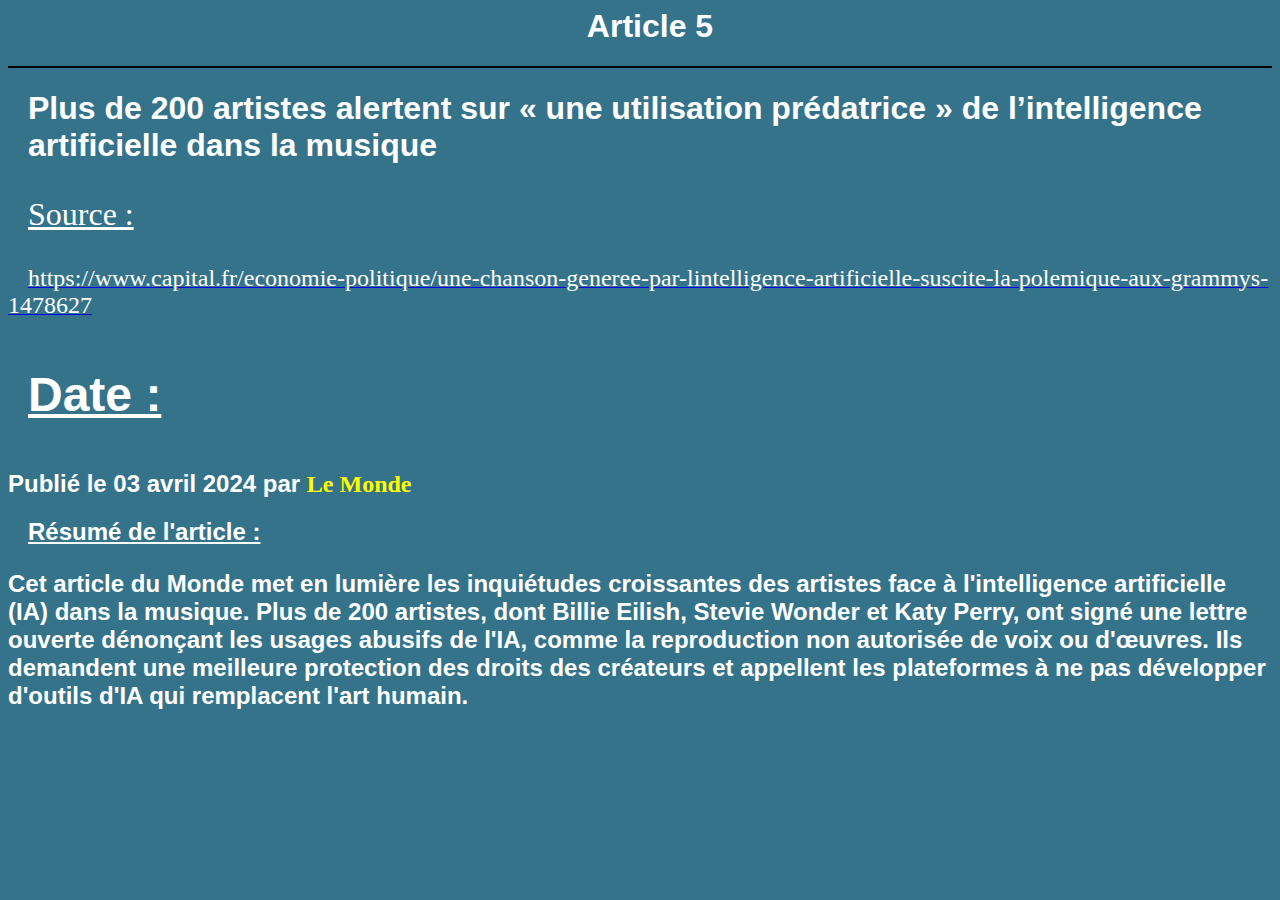
<file: Article5.html>
<html>
<head> <link type="text/css" rel="stylesheet"media="all" href="Article5.css"/> </head>
	<body>
	
	<h1><center> Article 5 </center></h1>
	<hr size = "2" color = "black">
	<h1> Plus de 200 artistes alertent sur « une utilisation prédatrice » de l’intelligence artificielle dans la musique</h1>
	<a href = "https://www.capital.fr/economie-politique/une-chanson-generee-par-lintelligence-artificielle-suscite-la-polemique-aux-grammys-1478627"><p> Source : </p> <d>https://www.capital.fr/economie-politique/une-chanson-generee-par-lintelligence-artificielle-suscite-la-polemique-aux-grammys-1478627</d> </a>
	<h2> <p>Date :</p> <r>Publié le 03 avril 2024 par <f>Le Monde</f></r> </h2>
	 <h2><u>Résumé de l'article :</u></h2>
		<h3> Cet article du Monde met en lumière les inquiétudes croissantes des artistes face à l'intelligence artificielle (IA) dans la musique. Plus de 200 artistes, dont Billie Eilish, Stevie Wonder et Katy Perry, ont signé une lettre ouverte dénonçant les usages abusifs de l'IA, comme la reproduction non autorisée de voix ou d'œuvres. Ils demandent une meilleure protection des droits des créateurs et appellent les plateformes à ne pas développer d'outils d'IA qui remplacent l'art humain.
	</body>
</html>
</file>
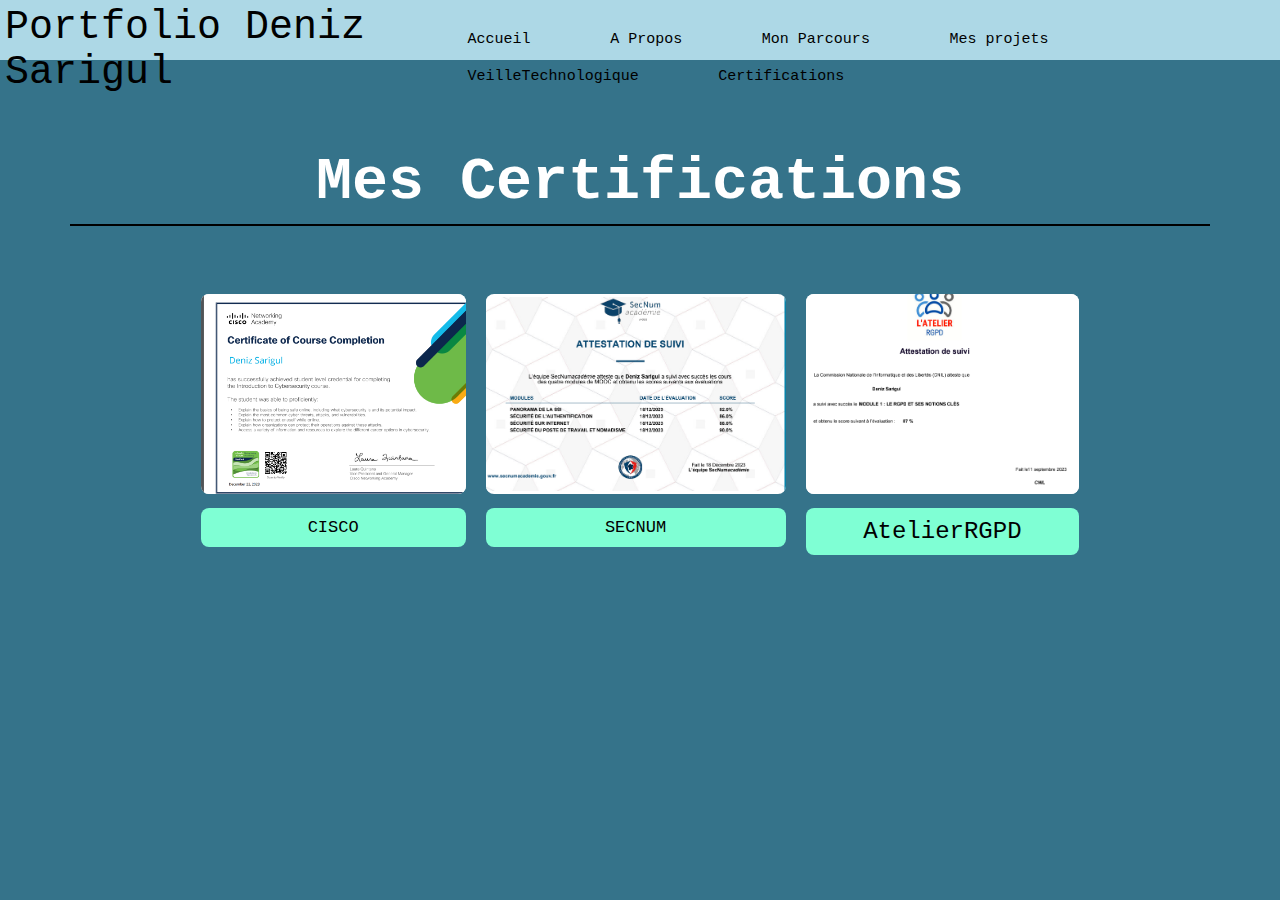
<file: Certification.html>
<!DOCTYPE html>
<html>
    <head>  <meta charset="UTF-8"> <!-- Encodage UTF-8 pour les caractères -->
        <link type="text/css" rel="stylesheet"media="all" href="Certification.css"/> </head>
    <body>
        <div class ="liste">
            <div class ="Portfolio">
                Portfolio Deniz Sarigul
            </div>
            <nav class ="navbar">
        
                <ul>
                    
                    <li> <a href="index.html">Accueil</a> </li>
                    <li> <a href ="A Propos.html"> A Propos </a></li>
                    <li> <a href="Mon Parcours.html">Mon Parcours</a></li>
                    <li><a href ="Mes Projets.html">Mes projets</a></li>
                    <li><a href="VeilleTechnologie.html">VeilleTechnologique</a></li>
                    <li><a href ="Certification.html">Certifications</a></li>

                </ul>
            </nav>
        </div>
        <div class ="Home">
        </br>
        
        <div class = "Titre">
            <h1>Mes Certifications</h1>
            <hr size = "2" color = "black"> 
        </div>
        <div class="LesCertifs">
            <div class="Cisco">
                <a href="CyberBadge.pdf">
                    <img src="ImageCyberBadge.png">
                </a>
                <div class="descriptionCisco">
                    <c>CISCO</c>
                </div>
            </div>
        
            <div class="SecNum">
                <a href="Attestation Deniz.pdf">
                    <img src="ImageSecNum.png">
                </a>
                <div class="descriptionSecNum">
                    <v>SECNUM</v>
                </div>
            </div>
            <div class="AtelierRGPD">
                <a href="Certificat1.pdf">
                    <img src="ImageRGPD.png">
                </a>
                <div class="descriptionRGPD">
                    <r>AtelierRGPD</r>
                </div>
            </div>

        </div>
        
        </div>
</html>
</file>
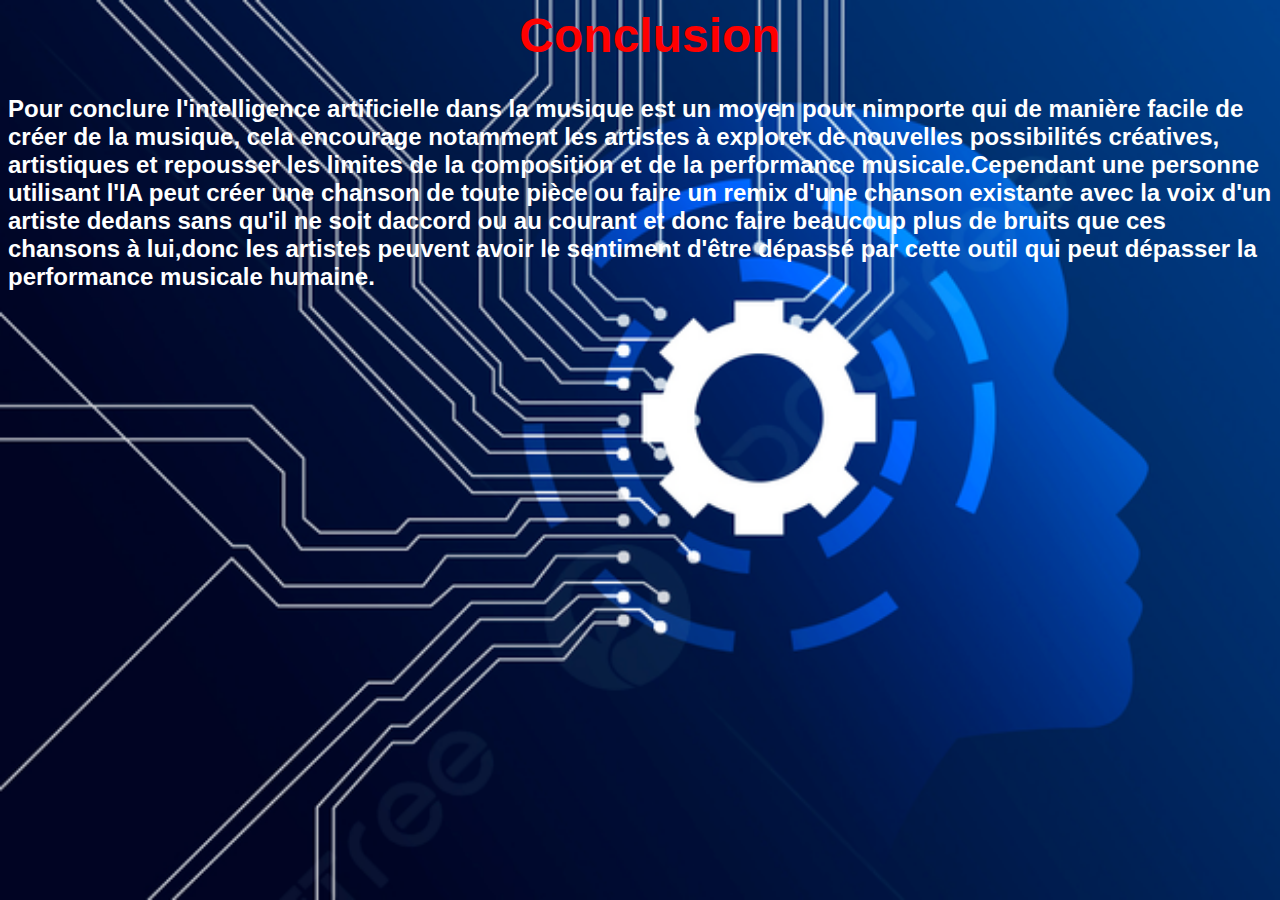
<file: Conclusion.html>
<html>
<head> <link type="text/css" rel="stylesheet"media="all" href="Conclusion.css"/> </head>
	<body>	
		<h1><center> Conclusion</center></h1>
			<h2> Pour conclure l'intelligence artificielle dans la musique est un moyen pour nimporte qui  de manière facile de créer de la musique, cela encourage notamment les artistes  à explorer de nouvelles possibilités créatives, artistiques et repousser les limites de la composition et de la performance musicale.Cependant une personne utilisant l'IA peut créer une chanson de toute pièce ou faire un remix d'une chanson existante avec la voix d'un artiste dedans sans qu'il ne soit daccord ou au courant et donc faire beaucoup plus de bruits que ces chansons à lui,donc les artistes peuvent avoir le sentiment  d'être dépassé  par cette outil qui peut dépasser la performance musicale humaine.
	</body>
</html>
</file>
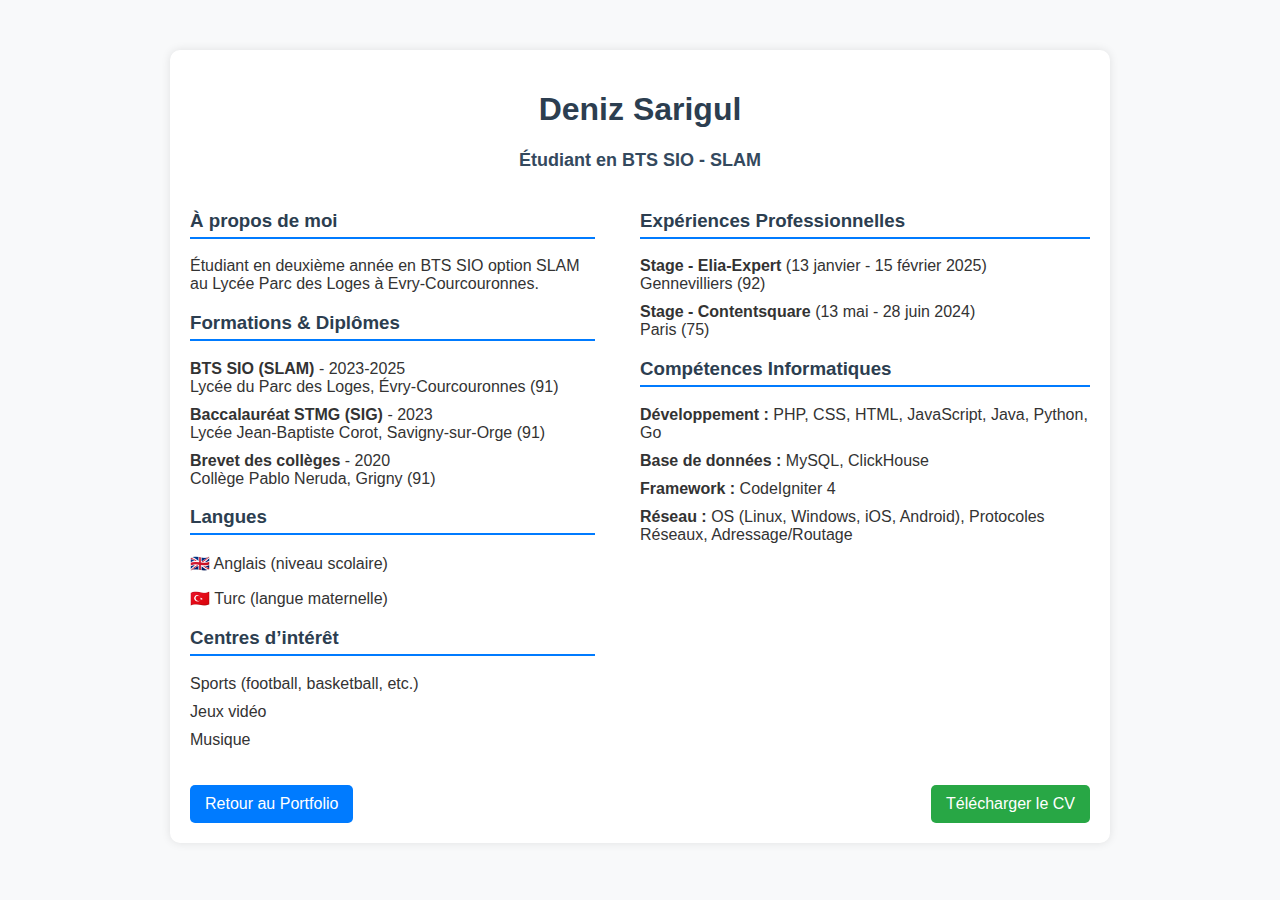
<file: cv.html>
<!DOCTYPE html>
<html lang="fr">
<head>
    <meta charset="UTF-8">
    <meta name="viewport" content="width=device-width, initial-scale=1.0">
    <title>Mon CV - Deniz Sarigul</title>
    <link rel="stylesheet" href="cv.css">
</head>
<body>

    <div class="cv-container">
        <h1>Deniz Sarigul</h1>
        <h2>Étudiant en BTS SIO - SLAM</h2>

        <div class="cv-content">
            <!-- Colonne gauche (Infos Perso, Formations, Langues, Centres d'intérêt) -->
            <div class="cv-left">
                <section class="info">
                    <h3> À propos de moi</h3>
                    <p>Étudiant en deuxième année en BTS SIO option SLAM au Lycée Parc des Loges à Evry-Courcouronnes.</p>
                </section>

                <section class="formations">
                    <h3> Formations & Diplômes</h3>
                    <ul>
                        <li><b>BTS SIO (SLAM)</b> - 2023-2025 <br> Lycée du Parc des Loges, Évry-Courcouronnes (91)</li>
                        <li><b>Baccalauréat STMG (SIG)</b> - 2023 <br> Lycée Jean-Baptiste Corot, Savigny-sur-Orge (91)</li>
                        <li><b>Brevet des collèges</b> - 2020 <br> Collège Pablo Neruda, Grigny (91)</li>
                    </ul>
                </section>

                <section class="langues">
                    <h3> Langues</h3>
                    <p>🇬🇧 Anglais (niveau scolaire)</p>
                    <p>🇹🇷 Turc (langue maternelle)</p>
                </section>

                <section class="centres">
                    <h3> Centres d’intérêt</h3>
                    <ul>
                        <li> Sports (football, basketball, etc.)</li>
                        <li> Jeux vidéo</li>
                        <li> Musique</li>
                    </ul>
                </section>
            </div>

            <!-- Colonne droite (Expériences, Compétences) -->
            <div class="cv-right">
                <section class="experience">
                    <h3> Expériences Professionnelles</h3>
                    <ul>
                        <li><b>Stage - Elia-Expert</b> (13 janvier - 15 février 2025) <br> Gennevilliers (92)</li>
                        <li><b>Stage - Contentsquare</b> (13 mai - 28 juin 2024) <br> Paris (75)</li>
                    </ul>
                </section>

                <section class="competences">
                    <h3> Compétences Informatiques</h3>
                    <ul>
                        <li><b>Développement :</b> PHP, CSS, HTML, JavaScript, Java, Python, Go</li>
                        <li><b>Base de données :</b> MySQL, ClickHouse</li>
                        <li><b>Framework :</b> CodeIgniter 4</li>
                        <li><b>Réseau :</b> OS (Linux, Windows, iOS, Android), Protocoles Réseaux, Adressage/Routage</li>
                    </ul>
                </section>
            </div>
        </div>

        <div class="cv-buttons">
            <a href="index.html#a-propos" class="btn">Retour au Portfolio</a>
            <a href="img/Copie CV.pdf" class="btn download" download="Deniz_Sarigul_CV.pdf">Télécharger le CV</a>
        </div>
    </div>

</body>
</html>
</file>
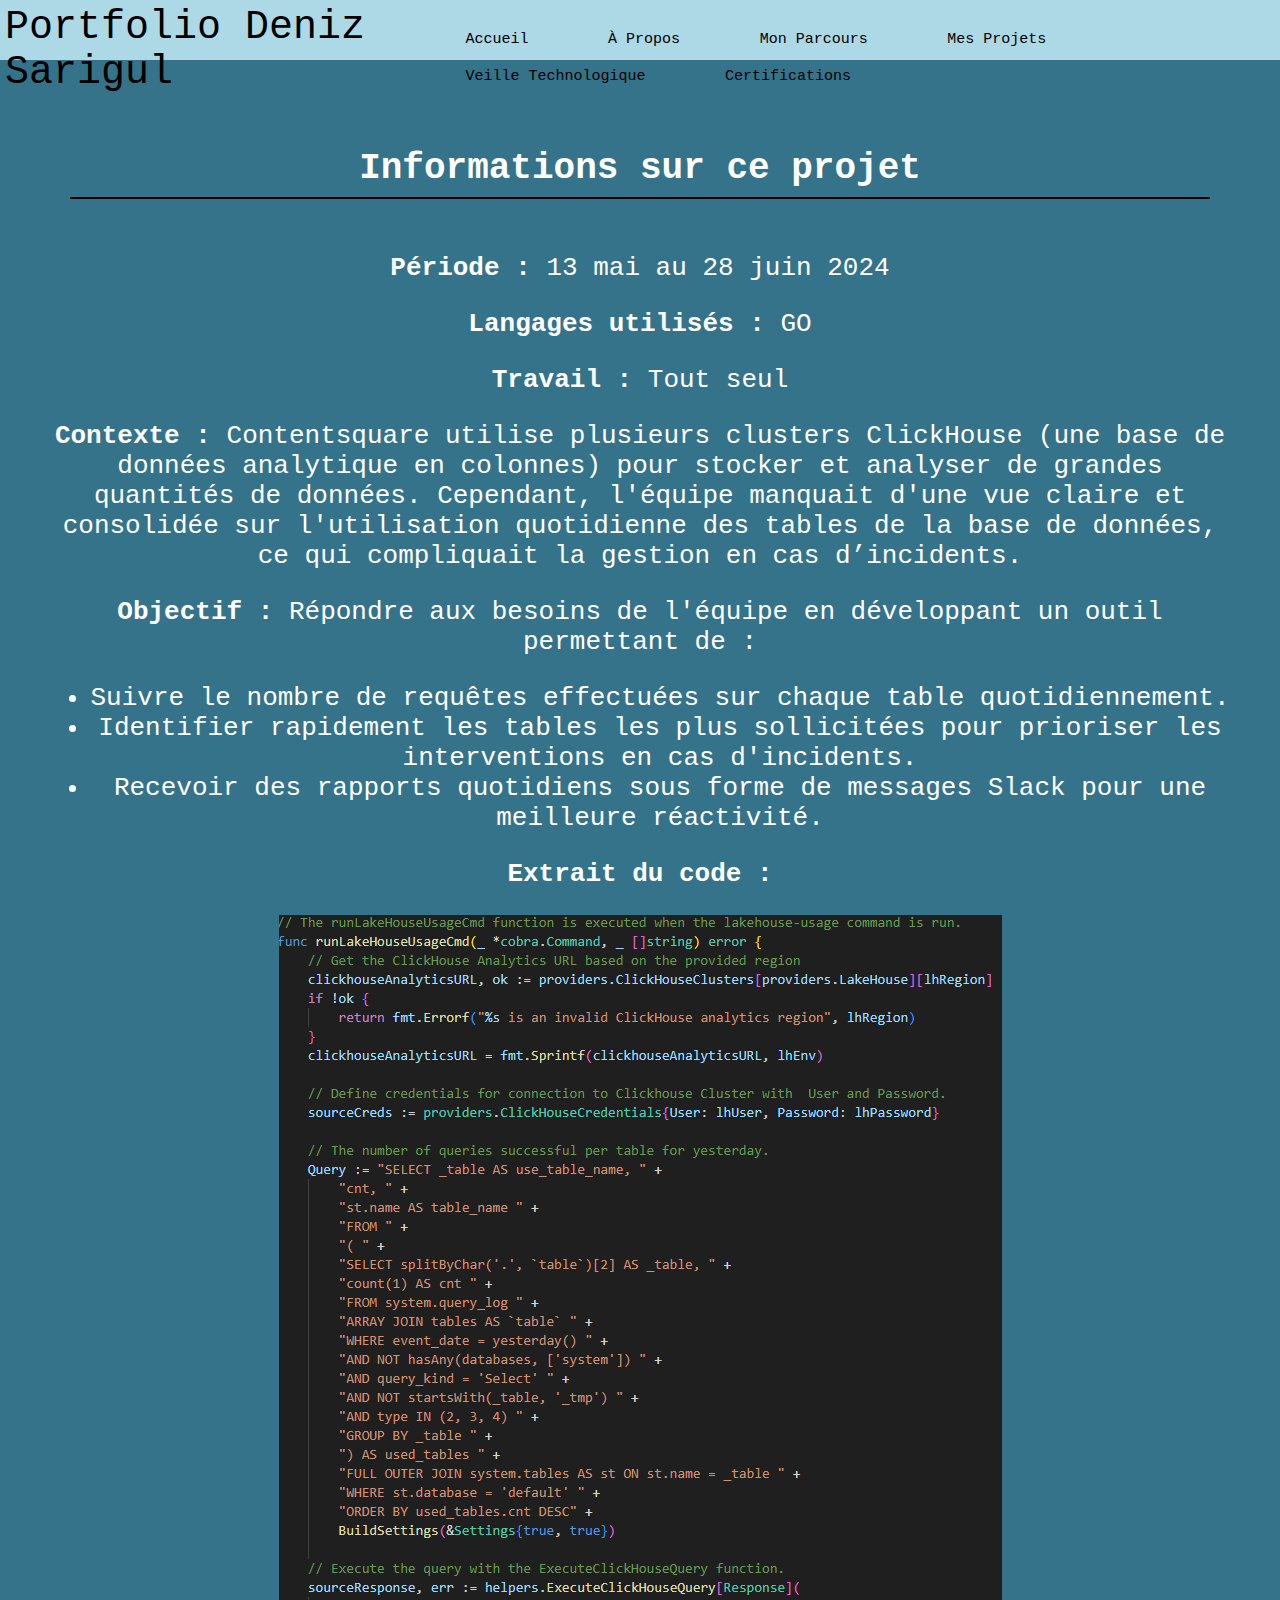
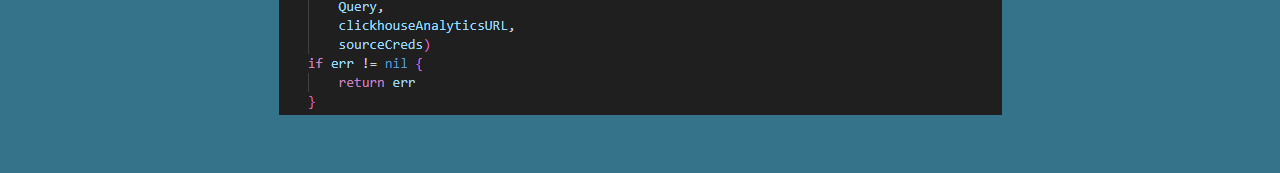
<file: detailsStage.html>
<!DOCTYPE html>
<html lang="fr">
<head>
    <meta charset="UTF-8"> <!-- Encodage UTF-8 pour les caractères -->
    <meta name="viewport" content="width=device-width, initial-scale=1.0">
    <link type="text/css" rel="stylesheet" media="all" href="detailsStage.css">
    <title>Informations sur le Projet</title>
</head> 

<body>
    <!-- Barre de navigation -->
    <div class="liste">
        <div class="Portfolio">Portfolio Deniz Sarigul</div>
        <nav class="navbar">
            <ul>
                <li><a href="index.html">Accueil</a></li>
                <li><a href="A Propos.html">À Propos</a></li>
                <li><a href="Mon Parcours.html">Mon Parcours</a></li>
                <li><a href="Mes Projets.html">Mes Projets</a></li>
                <li><a href="VeilleTechnologie.html">Veille Technologique</a></li>
                <li><a href ="Certification.html">Certifications</a></li>
            </ul>
        </nav>
    </div>

    <br>

    <!-- Section principale -->
    <div class="Home">
        <div class="Titre">
            <h1>Informations sur ce projet</h1>
            <hr size="2" color="black">
        </div>

        <div class="Texte">
            <p><strong>Période :</strong> 13 mai au 28 juin 2024</p>
            <p><strong>Langages utilisés :</strong> GO</p>
            <p><strong>Travail :</strong> Tout seul</p>
            <p>
                <strong>Contexte :</strong> Contentsquare utilise plusieurs clusters ClickHouse (une base de données analytique en colonnes) 
                pour stocker et analyser de grandes quantités de données. Cependant, l'équipe manquait d'une vue claire et consolidée sur 
                l'utilisation quotidienne des tables de la base de données, ce qui compliquait la gestion en cas d’incidents.
            </p>
            <p>
                <strong>Objectif :</strong> Répondre aux besoins de l'équipe en développant un outil permettant de :
            </p>
            <ul>
                <li>Suivre le nombre de requêtes effectuées sur chaque table quotidiennement.</li>
                <li>Identifier rapidement les tables les plus sollicitées pour prioriser les interventions en cas d'incidents.</li>
                <li>Recevoir des rapports quotidiens sous forme de messages Slack pour une meilleure réactivité.</li>
            </ul>

            <p><strong>Extrait du code :</strong></p>
            <img src="ImageCodeGO.png" alt="Extrait de code GO">
        </div>
    </div>
</body>
</html>
</file>
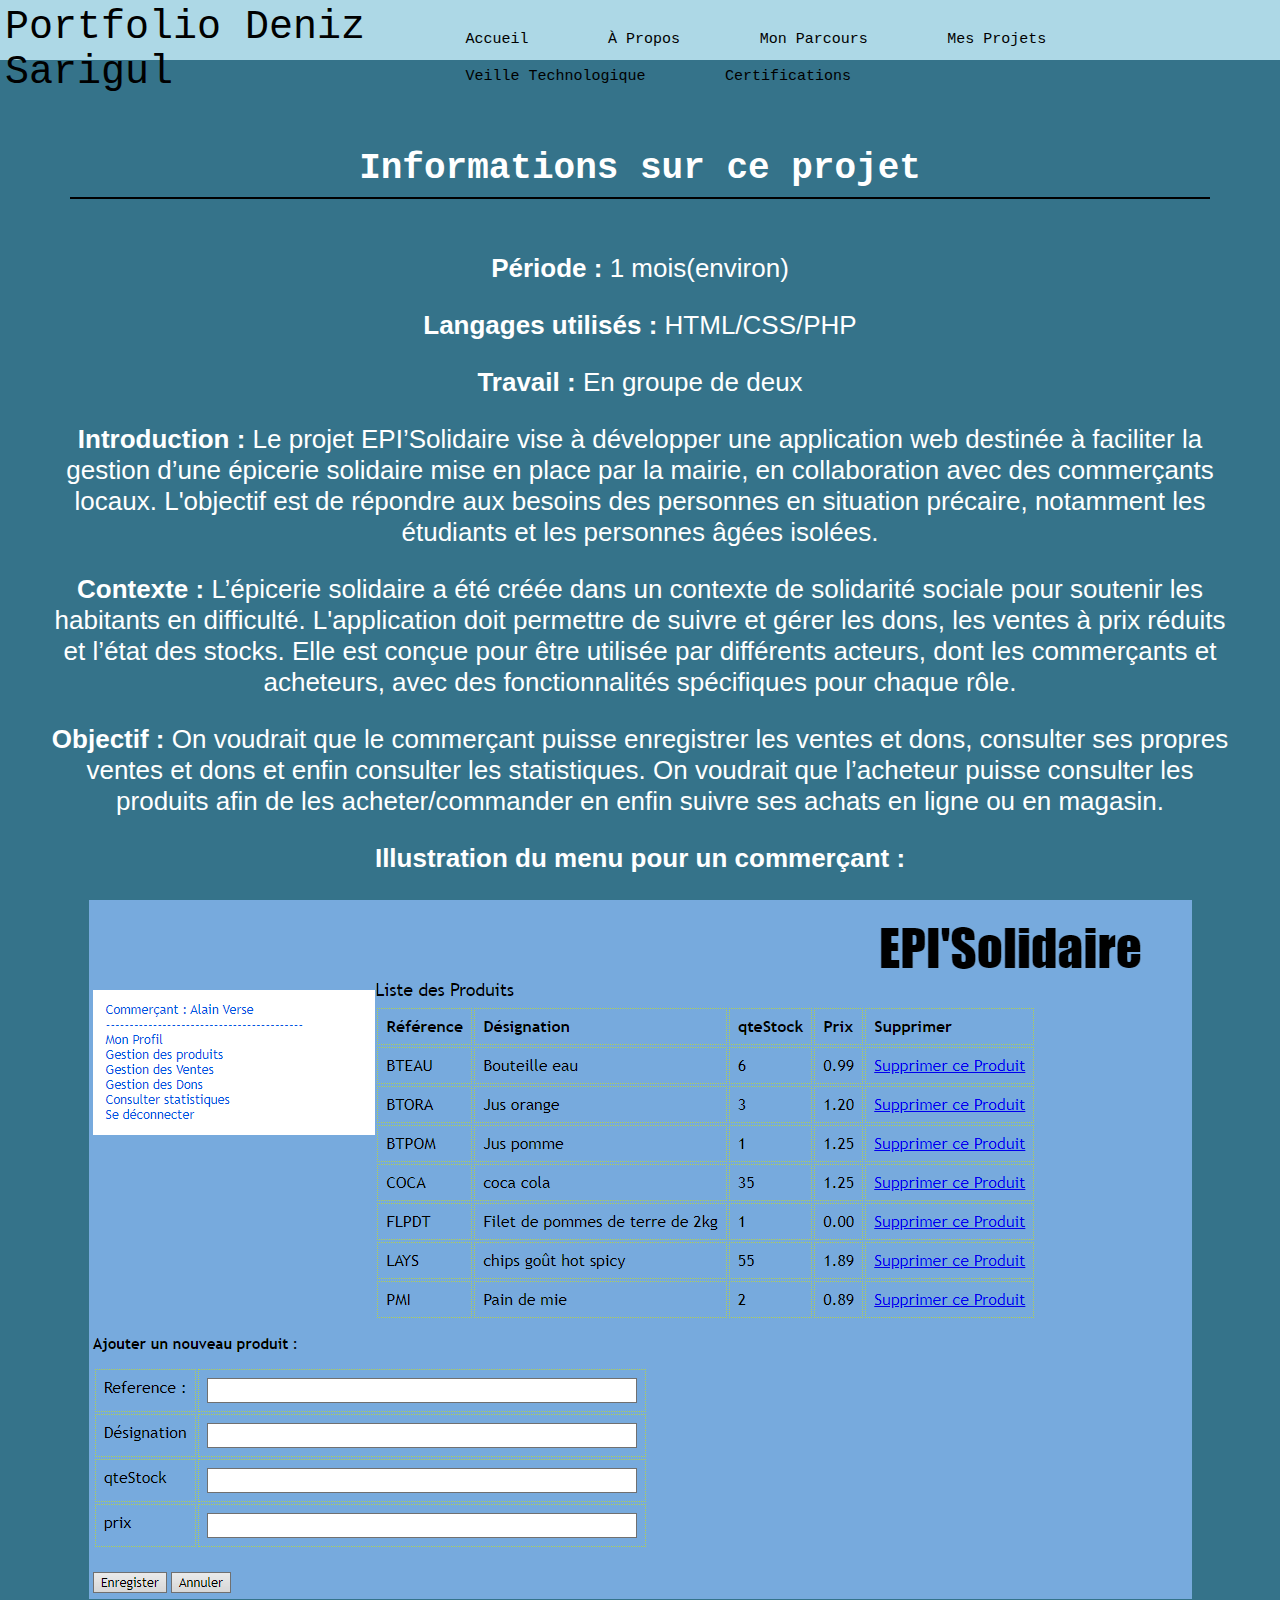
<file: GetCet.html>
<!DOCTYPE html>
<html lang="fr">
<head>
    <meta charset="UTF-8"> <!-- Encodage UTF-8 pour les caractères -->
    <meta name="viewport" content="width=device-width, initial-scale=1.0">
    <link type="text/css" rel="stylesheet" media="all" href="GetCet.css">
    <title>Informations sur le Projet</title>
</head> 

<body>
    <!-- Barre de navigation -->
    <div class="liste">
        <div class="Portfolio">Portfolio Deniz Sarigul</div>
        <nav class="navbar">
            <ul>
                <li><a href="index.html">Accueil</a></li>
                <li><a href="A Propos.html">À Propos</a></li>
                <li><a href="Mon Parcours.html">Mon Parcours</a></li>
                <li><a href="Mes Projets.html">Mes Projets</a></li>
                <li><a href="VeilleTechnologie.html">Veille Technologique</a></li>
                <li><a href ="Certification.html">Certifications</a></li>
                

            </ul>
        </nav>
    </div>

    <br>

    <!-- Section principale -->
    <div class="Home">
        <div class="Titre">
            <h1>Informations sur ce projet</h1>
            <hr size="2" color="black">
        </div>
        <div class="Texte">
            <p><strong>Période :</strong> 1 mois(environ)</p>
            <p><strong>Langages utilisés :</strong> HTML/CSS/PHP</p>
            <p><strong>Travail :</strong> En groupe de deux</p>
            <p><strong>Introduction :</strong>
                Le projet EPI’Solidaire vise à développer une application web destinée à faciliter la gestion d’une épicerie solidaire mise en  place par la mairie, en collaboration avec des commerçants locaux. L'objectif est de répondre aux besoins des personnes en situation précaire, notamment les étudiants et les personnes âgées isolées. 

            </p>
            <p>
                <strong>Contexte :</strong> L’épicerie solidaire a été créée dans un contexte de solidarité sociale pour soutenir les habitants en difficulté. L'application doit permettre de suivre et gérer les dons, les ventes à prix réduits et l’état des stocks. Elle est conçue pour être utilisée par différents acteurs, dont les commerçants et acheteurs, avec des fonctionnalités spécifiques pour chaque rôle.

            </p>
            <p>
                <strong>Objectif :</strong> On voudrait que le commerçant puisse enregistrer les ventes et dons, consulter ses propres ventes et dons et enfin consulter les statistiques.
                On voudrait que l’acheteur puisse consulter les produits afin de les acheter/commander en enfin suivre ses achats en ligne ou en magasin.
                
                
                
            </p>
            
            <p><strong>Illustration du menu pour un commerçant   :</strong></p>
            <img src="ImageGetCet2.png">
        </div>
    </div>
</body> 

</html>
</file>
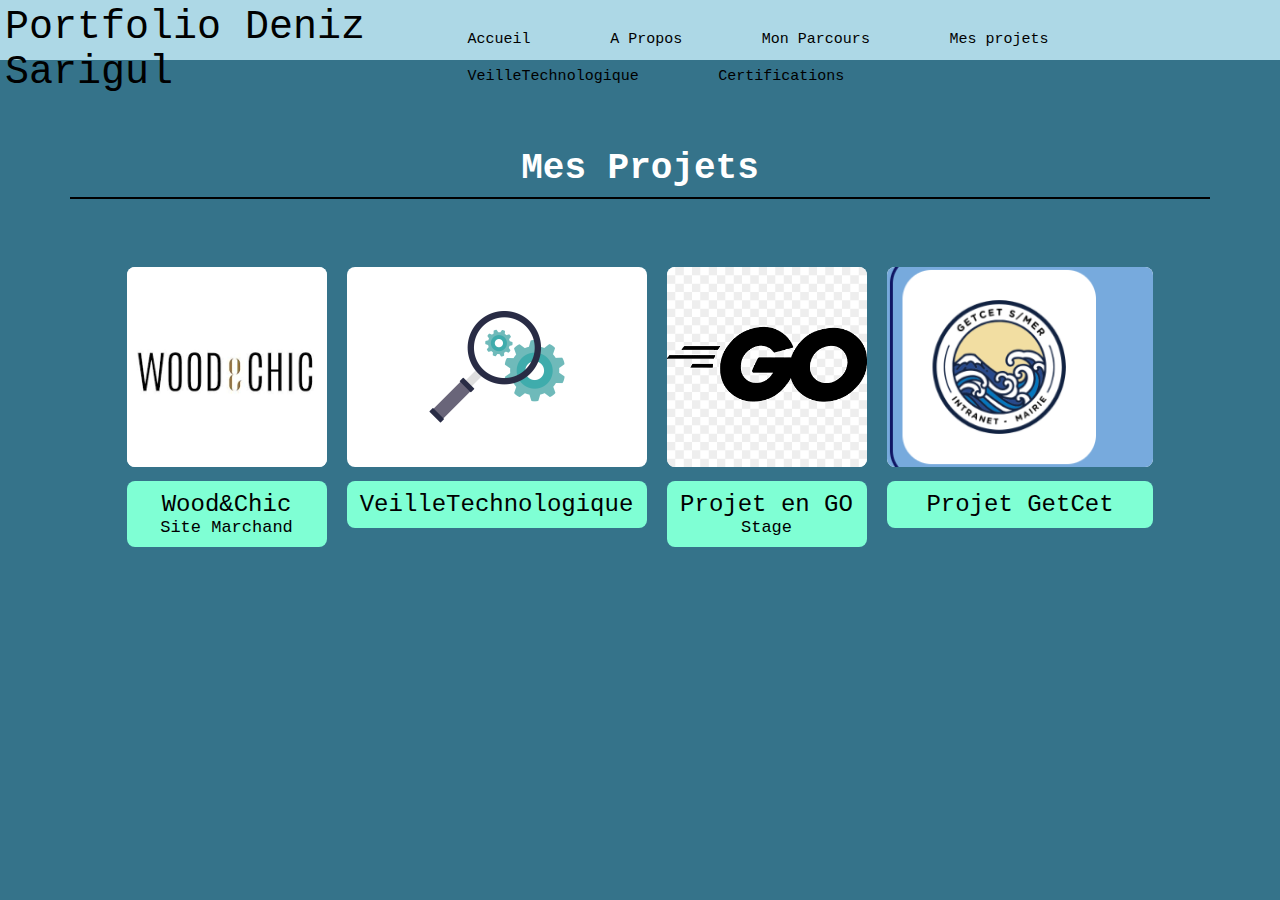
<file: Mes Projets.html>
<!DOCTYPE html>
<html>
<head>
    <meta charset="UTF-8">
    <link type="text/css" rel="stylesheet" media="all" href="Mes Projets.css"/>
</head> 

<body>
    <div class="liste">
        <div class="Portfolio">Portfolio Deniz Sarigul </div>
        <nav class="navbar">
            <ul>
                <li> <a href="index.html">Accueil</a> </li>
                <li><a href="A Propos.html">A Propos</a></li>
                <li><a href="Mon Parcours.html">Mon Parcours</a></li>
                <li><a href="Mes Projets.html">Mes projets</a></li>
                <li><a href="VeilleTechnologie.html">VeilleTechnologique</a></li>
                <li><a href ="Certification.html">Certifications</a></li>
            </ul>
        </nav>
    </div>
    <br>
    <div class="Home">
        <div class="Titre">
            <h1>Mes Projets</h1>
            <hr size="2" color="black">
        </div>
        <div class="FlexContainerProjets">
            <div class="SiteMarchand">
                <a href="details.html"><img src="ImageW&C.png"></a>
                <div class="description">
                    <w>Wood&Chic</w><br>Site Marchand
                </div>
            </div>
            <div class="VeilleTechno">
                <a href="detailsVeille.html"><img src="ImageVeille.png"></a>
                <div class="descriptionVeille">
                    <v>VeilleTechnologique</v>
                </div>
            </div>
            <div class ="Stage">
                <a href = "detailsStage.html"><img src ="ImageGO.png"></a>
                    <div class ="descriptionStage">
                        <g>Projet en GO</g><br>Stage
                    </div>
            </div>
            <div class = "GetCet">
                <a href = "GetCet.html"><img src = "ImageGetCet.png"></a>
                <div class = "descriptionGetCet">
                    <c>Projet GetCet</c>
                </div>
            </div>
        </div>
    </div>
</body>
</html>
</file>
<file: style.css>
/* Importation de la police Poppins */
@import url('https://fonts.googleapis.com/css2?family=Poppins:wght@300;400;600&display=swap');
body {
    margin: 0;
    padding: 0;
    box-sizing: border-box;
    font-family: 'Poppins', sans-serif;
    
}

/* Conteneur principal */
.container {
    display: flex;
}

/* Menu latéral */
.sidebar {
    width: 250px;
    background-color: #2C3E50;
    color: white;
    height: 100vh;
    position: fixed;
    padding: 20px;
}
.sidebar img {
    width: 175px;
    height: 175px;
    border-radius: 500%; /* Rend l’image circulaire */
    
    border: 5px solid #2C3E50; 
}


.sidebar h2 {
    text-align: center;
    margin-bottom: 20px;
}

.sidebar ul {
    list-style: none;
}

.sidebar ul li {
    margin: 15px 0;
}

.sidebar ul li a {
    color: white;
    text-decoration: none;
    font-size: 18px;
    display: block;
    padding: 10px;
    
}

.sidebar ul li a:hover {
    background-color: #34495E;
    border-radius: 5px;
}

/* Contenu principal */
.content {
    margin-left: 250px;
    padding: 50px;
    width: calc(100% - 250px);
    
}

/* Sections */
section {
    min-height: 100vh;
    padding: 50px;
   
    
}

/* Accueil */
#accueil {
    height: 100vh;
    display: flex;
    justify-content: center;
    align-items: center;
    text-align: center;
    background-color: #a0b0c0; 
  
    position: relative;
}

.overlay {
    
    padding: 50px;
    border-radius: 10px;
}

.nom {
    font-size: 4rem;
    font-weight: bold;
    text-transform: uppercase;
    letter-spacing: 3px;
    animation: fadeIn 1s ease-in-out;
}

.sous-titre {
    font-size: 2rem;
    font-weight: 300;
    margin-top: 10px;
    animation: fadeIn 1.5s ease-in-out;
}


section:not(#accueil) {
    background: white;
    border-bottom: 1px solid #ddd;
}

#a-propos {
    background-color: #f8f9fa; 
    display: flex;
    justify-content: center; 
}
#parcours{
    background-color: #f8f9fa; 
    display: flex;
    justify-content: center; 

}
#bts-sio{
    background-color: #f8f9fa; 
    display: flex;
    justify-content: center; 
}

.a-propos-container {
    max-width: 1100px;
  
}
.parcours-container{
    max-width: 1100px;

}
.bts-sio-container{
    max-width: 1100px;
}

.a-propos-texte h2 {
    font-size: 35px;
    color: #2C3E50;
 
}
.parcours-container h2{
    font-size: 30px;
    color: #2C3E50;
}
.bts-sio-container h2{
    font-size: 30px;
    color: #2C3E50;
}

.a-propos-texte h3 {
    font-size: 1.5rem;
    color: #34495E;
   
}
.parcours-container h3 {
    font-size: 1.5rem;
    color: #34495E;

}
.bts-sio-container h3{
    font-size: 1.5rem;
    color: #34495E;
}
.a-propos-texte p {
    font-size: 1.1rem;
    color: #555;  
    
}

.formations {
    display: flex;
    flex-wrap: wrap; 
    justify-content: center;
    gap: 20px;
}


.formation {
    background-color: white;
    border-radius: 10px;
    box-shadow: 0 4px 8px rgba(0, 0, 0, 0.1);
    padding: 20px;
    width: 300px;
    text-align: center;
}



.formation h3 {
    color: #2C3E50;
    font-size: 1.5rem;
    margin-bottom: 10px;
}


.formation p {
    font-size: 1.1rem;
    color: #555;
    
}
.expériences{
    display: flex;
    flex-wrap: wrap; 
    gap: 20px;
}
.expérience {
    background-color: white;
    border-radius: 10px;
    box-shadow: 0 4px 8px rgba(0, 0, 0, 0.1);
    padding: 20px;
    width: 300px;
    text-align: center;
}
.expérience a {
    display: inline-block;
    padding: 10px 20px; 
    border: 2px solid white; 
    border-radius: 5px; 
    color: white; 
    font-size: 20px; 
    text-decoration: none; 
    background-color: #007BFF; 

}
.expérience a:hover{
    background-color: #0056b3; 
    border-color: #0056b3; 
}
.expérience h3 {
    color: #2C3E50;
    font-size: 1.5rem;
    margin-bottom: 10px;
}
.expérience p {
    font-size: 1.1rem;
    color: #555;
    
}
.options-container {
    display: flex;
    gap: 40px;
    margin-top: 20px;
}

.option-slam, .option-sisr {
    background: white;
    padding: 20px;
    border-radius: 10px;
    box-shadow: 0 4px 8px rgba(0, 0, 0, 0.1);
}

.option-slam h3, .option-sisr h3 {
    font-size: 1.5rem;
    color: #2C3E50;
}

.option-slam p, .option-sisr p {
    font-size: 1.1rem;
    color: #555;
}

.option-slam ul, .option-sisr ul {
    list-style-type: disc;
    padding-left: 20px;
}

.option-slam ul li, .option-sisr ul li {
    font-size: 1rem;
    color: #333;
    margin-bottom: 5px;
}
#competences {
    background-color: #f8f9fa; 
    text-align: center;
    padding: 50px 0;
}

.competences-container {
    max-width: 1100px;
    margin: auto;
}

.competences-container h2 {
    font-size: 30px;
    color: #2C3E50;
    margin-bottom: 30px;
}
.competences-container h3{
    font-size: 1.5rem;
    color: #2C3E50;
    margin-top: 30px;
}

.competences-grid {
    display: flex;
    flex-wrap: wrap;
    justify-content: center;
    gap: 20px;
}

.competence {
    display: flex;
    flex-direction: column;
    align-items: center;
    background: white;
    padding: 15px;
    border-radius: 10px;
    box-shadow: 0 4px 8px rgba(0, 0, 0, 0.1);
    width: 120px;
}

.competence img {
    width: 80px;
    height: 80px;
}

.competence p {
    margin-top: 10px;
    font-size: 16px;
    font-weight: bold;
    color: #2C3E50;
}
.outils-grid {
    display: flex;
    flex-wrap: wrap;
    justify-content: center;
    gap: 20px;
    margin-top: 20px;
}

.outil {
    display: flex;
    flex-direction: column;
    align-items: center;
    background: white;
    padding: 15px;
    border-radius: 10px;
    box-shadow: 0 4px 8px rgba(0, 0, 0, 0.1);
    width: 120px;
    text-align: center;
}

.outil img {
    width: 80px;
    height: 80px;
}

.outil p {
    margin-top: 10px;
    font-size: 16px;
    font-weight: bold;
    color: #2C3E50;
}
#projets {
    background-color: #f8f9fa;
    padding: 50px;
    text-align: center;
}
.projets-container {
    display: flex;
    flex-wrap: wrap;
    justify-content: space-around;
    gap: 20px;
    margin-top: 20px;
}

.projet {
    background: #fff;
    padding: 15px;
    border-radius: 10px;
    box-shadow: 0px 0px 10px rgba(0, 0, 0, 0.1);
    text-align: center;
    width: 300px;
    
}

.projet img {
    width: 100%;
    height: 225px;
    border-radius: 5px;
    
}

.projet h3 {
    margin-top: 10px;
    font-size: 1.2em;
}

.projet p {
    font-size: 0.9em;
    color: #666;
    margin-top: 5px;
}

.btn {
    display: inline-block;
    margin-top: 10px;
    padding: 8px 15px;
    background: #007bff;
    color: white;
    text-decoration: none;
    border-radius: 5px;
    transition: 0.3s;
}

.btn:hover {
    background: #0056b3;
}
.CV {
    
    margin-top: 20px; 
}

.CV a {
    display: inline-block;
    padding: 10px 20px; 
    border: 2px solid white; 
    border-radius: 5px; 
    color: white; 
    font-size: 20px; 
    text-decoration: none; 
    background-color: #007BFF; 
}

.CV a:hover {
    background-color: #0056b3; 
    border-color: #0056b3; 
}
#veille-tech {
    background-color: #f8f9fa;
    padding: 50px;
    text-align: center;
}

.veille-container {
    max-width: 1100px;
    margin: auto;
}

.veille-container h2 {
    font-size: 30px;
    color: #2C3E50;
    margin-bottom: 20px;
}

.veille-table {
    width: 100%;
    border-collapse: collapse;
    margin-top: 20px;
}

.veille-table th, .veille-table td {
    border: 1px solid #ddd;
    padding: 12px;
    text-align: left;
}

.veille-table th {
    background-color: #007bff;
    color: white;
    font-weight: bold;
}

.veille-table td a {
    color: #007bff;
    text-decoration: none;
    font-weight: bold;
}

.veille-table td a:hover {
    text-decoration: underline;
}
#certifications {
    background-color: #f8f9fa;
    padding: 50px;
    text-align: center;
}

.certifications-container {
    max-width: 1100px;
    margin: auto;
}

.certifications-container h2 {
    font-size: 30px;
    color: #2C3E50;
    margin-bottom: 20px;
}

.certifications-grid {
    display: flex;
    flex-wrap: wrap;
    justify-content: center;
    gap: 20px;
    margin-top: 20px;
}

.certification {
    background: white;
    padding: 20px;
    border-radius: 10px;
    box-shadow: 0 4px 8px rgba(0, 0, 0, 0.1);
    text-align: center;
    width: 300px;
}

.certification img {
    width: 300px;
    height: 300px;
    margin-bottom: 10px;
}

.certification h3 {
    font-size: 1.2rem;
    color: #2C3E50;
}

.certification p {
    font-size: 1rem;
    color: #555;
    margin-bottom: 10px;
}

.certification .btn {
    display: inline-block;
    padding: 8px 15px;
    background: #007bff;
    color: white;
    text-decoration: none;
    border-radius: 5px;
    transition: 0.3s;
}

.certification .btn:hover {
    background: #0056b3;
}
</file>
<file: Article1.css>
body{
	background-color: rgb(53, 115, 138);
	background-size : cover ;
}
h1{
	font-family : Arial ;
	color : white ;
	margin-left : 20px ;
	text-align : center ;
	
}

p{
	color : white ;
	font-size : 200% ;
	text-decoration : underline  ;
	margin-left : 20px ;
}
d{
	color : white ;
	font-size : 150% ;
	text-decoration : none ;
	margin-left : 20px ;

	

}
h2{
	font-family : Arial ;
	color : white ;
	text-decoration: underline none ;
}
r{
	color : white ;
}
f{
	color :yellow ;
	font-family : Times ;

}
u{
	text-decoration : underline white;
	color : white ;
	margin-left : 20px ;
}
h3{
	font-family : arial ;
	color : white ;
	font-size : 150% ;
}
</file>
<file: Article2.css>
body{
	background-color: rgb(53, 115, 138);
	background-size : cover ;
}
h1{
	font-family : Arial ;
	color : white ;
	margin-left : 20px ;
}

p{
	color : white ;
	font-size : 200% ;
	text-decoration : underline  ;
	margin-left : 20px ;
}
d{
	color : white ;
	font-size : 150% ;
	text-decoration : none ;
	margin-left : 20px ;

	

}
h2{
	font-family : Arial ;
	color : white ;
	text-decoration: underline none ;
}
r{
	color : white ;
}
f{
	color :yellow ;
	font-family : Times ;

}
u{
	text-decoration : underline white;
	color : white ;
	margin-left : 20px ;
}
h3{color : white ;
	font-size : 150% ;
	font-family : arial ;
}
</file>
<file: Article3.css>
body{
	background-color: rgb(53, 115, 138);
	background-size : cover ;
}
h1{
	font-family : Arial ;
	color : white ;
	margin-left : 20px ;
	
}

p{
	color : white ;
	font-size : 200% ;
	text-decoration : underline  ;
	margin-left : 20px ;
}
d{
	color : white ;
	font-size : 150% ;
	text-decoration : none ;
	margin-left : 20px ;

	

}
h2{
	font-family : Arial ;
	color : white ;
	text-decoration: underline none ;
}
r{
	color : white ;
}
f{
	color :yellow ;
	font-family : Times ;

}
u{
	text-decoration : underline white;
	color : white ;
	margin-left : 20px ;
}
h3{
	color : white ;
	font-size : 150% ;
	font-family : arial ;
}
</file>
<file: Article4.css>
body{
	background-color: rgb(53, 115, 138);
	background-size : cover ;
}
h1{
	font-family : Arial ;
	color : white ;
	margin-left : 20px ;
	
}

p{
	color : white ;
	font-size : 200% ;
	text-decoration : underline  ;
	margin-left : 20px ;
}
d{
	color : white ;
	font-size : 150% ;
	text-decoration : none ;
	margin-left : 20px ;

	

}
h2{
	font-family : Arial ;
	color : white ;
	text-decoration: underline none ;
}
r{
	color : white ;
}
f{
	color :yellow ;
	font-family : Times ;

}
u{
	text-decoration : underline white;
	color : white ;
	margin-left : 20px ;
}
h3{
	color : white ;
	font-size : 150% ;
	font-family : arial ;
}
</file>
<file: Article5.css>
body{
	background-color: rgb(53, 115, 138);
	background-size : cover ;
}
h1{
	font-family : Arial ;
	color : white ;
	margin-left : 20px ;
	
}

p{
	color : white ;
	font-size : 200% ;
	text-decoration : underline  ;
	margin-left : 20px ;
}
d{
	color : white ;
	font-size : 150% ;
	text-decoration : none ;
	margin-left : 20px ;

	

}
h2{
	font-family : Arial ;
	color : white ;
	text-decoration: underline none ;
}
r{
	color : white ;
}
f{
	color :yellow ;
	font-family : Times ;

}
u{
	text-decoration : underline white;
	color : white ;
	margin-left : 20px ;
}
h3{
	color : white ;
	font-size : 150% ;
	font-family : arial ;
}
</file>
<file: Certification.css>
body {
    margin: 0;
    padding: 0;
    background-color: rgb(53, 115, 138);
    background-size: cover;
}

.liste {
    background-color: lightblue;
    padding: 5px;
    display: flex;
    justify-content: space-between;
    height: 50px;
    font-family: 'Courier New', Courier, monospace;
}

.navbar li {
    display: inline-block;
    text-decoration: none;
    margin-right: 50px;
    font-size: 15px;
    padding: 10px;
    font-family: 'Courier New', Courier, monospace;
}

.navbar ul li:hover {
    padding: 5px; /* Optionnel: pour ajouter un peu d'espace autour du texte */
    text-decoration: underline white;
}

.Home {
    padding: 50px; /* Espace intérieur autour de tout le contenu dans Home */
}

.Home h1 {
    color: white;
    font-family: 'Courier New', Courier, monospace;
    text-decoration: none;
    font-size: 36px;
    margin: 0; /* Assure que le titre n'a pas de marge supplémentaire */
}

.Portfolio {
    font-size: 40px;
}

a {
    text-decoration: none;
    color: black;
}

.Titre {
    text-align: center;
    margin: 0 auto;
    padding: 20px;
}
.Titre h1{
    color:white;
    font-size: 60px;
}
.LesCertifs{
    display: flex;
    justify-content: center; /* Centre horizontalement le contenu */
    gap: 20px; /* Espace entre les images */
    margin-top: 40px; /* Espace au-dessus du conteneur */

}
.Cisco,.SecNum,.AtelierRGPD{
    text-align: center;
    max-width: 300px; /* Limite la largeur du conteneur */
}
.Cisco img, .SecNum img, .AtelierRGPD img {
    width: 100%; /* Ajuste la largeur de l'image au conteneur */
    height: 200px; /* Hauteur uniforme pour toutes les images */
    object-fit: contain; /* Préserve les proportions de l'image */
    border-radius: 8px; /* Coins arrondis (optionnel) */
    background-color: white; /* Fond blanc (optionnel) */
}
.descriptionCisco,.descriptionSecNum,.descriptionRGPD{
    background-color: aquamarine;
    text-align: center; /* Aligne le texte au centre */
    margin: 0; /* Supprime les marges par défaut */
    padding: 10px; /* Ajoute du padding à l'intérieur de la div */
    border-radius: 8px; /* Coins arrondis (optionnel) */
    margin-top: 10px; /* Espace entre l'image et la description */
    font-family: 'Courier New', Courier, monospace;
    font-size: 17px;
}
.descriptionCisco c.descriptionSecNum v,.descriptionRGPD r{
    font-size: 24px;
}
</file>
<file: Conclusion.css>
body{
	background-image : url("ImageConclusion.jpg");
	background-size : cover ;
}

h1{
	font-family : Arial ;
	color : red ;
	margin-left : 20px ;
	text-align : center ;
	font-size : 300%;
	
}
h2{
	font-family : arial ;
	color : white ; 
	font-size : 150% ;
}
</file>
<file: cv.css>
body {
    font-family: 'Poppins', sans-serif;
    margin: 0;
    padding: 0;
    background: #f8f9fa;
    color: #333;
}

.cv-container {
    max-width: 900px;
    background: white;
    margin: 50px auto;
    padding: 20px;
    border-radius: 10px;
    box-shadow: 0px 0px 10px rgba(0, 0, 0, 0.1);
}

h1 {
    text-align: center;
    color: #2C3E50;
}

h2 {
    text-align: center;
    color: #34495E;
    font-size: 18px;
}

h3 {
    color: #2C3E50;
    border-bottom: 2px solid #007bff;
    padding-bottom: 5px;
}

/* Mise en page du CV */
.cv-content {
    display: flex;
    justify-content: space-between;
    margin-top: 20px;
}

/* Colonne gauche */
.cv-left {
    width: 45%;
}

.cv-left ul {
    list-style: none;
    padding: 0;
}

.cv-left ul li {
    margin-bottom: 10px;
}

/* Colonne droite */
.cv-right {
    width: 50%;
}

.cv-right ul {
    list-style: none;
    padding: 0;
}

.cv-right ul li {
    margin-bottom: 10px;
}

/* Boutons */
.cv-buttons {
    display: flex;
    justify-content: space-between;
    margin-top: 20px;
}

.btn {
    display: inline-block;
    text-align: center;
    padding: 10px 15px;
    background: #007bff;
    color: white;
    text-decoration: none;
    border-radius: 5px;
    transition: 0.3s;
}

.btn:hover {
    background: #0056b3;
}

.download {
    background: #28a745;
}

.download:hover {
    background: #218838;
}
</file>
<file: detailsStage.css>
body {
    margin: 0;
    padding: 0;
    background-color: rgb(53, 115, 138);
    background-size: cover;
    
}

.liste {
    background-color: lightblue;
    padding: 5px;
    display: flex;
    justify-content: space-between;
    height: 50px;
    font-family: 'Courier New', Courier, monospace;
}



.navbar li {
    display: inline-block;
    text-decoration: none;
    margin-right: 50px;
    font-size: 15px;
    padding: 10px;
    font-family: 'Courier New', Courier, monospace;
    
}

.navbar ul li:hover {
    padding: 5px; /* Optionnel: pour ajouter un peu d'espace autour du texte */
    text-decoration: underline white;
}

.Home {
    padding: 50px; /* Espace intérieur autour de tout le contenu dans Home */
}

.Home h1 {
    color: white;
    font-family: 'Courier New', Courier, monospace;
    text-decoration: none;
    font-size: 36px;
    margin: 0; /* Assure que le titre n'a pas de marge supplémentaire */
}

.Portfolio {
    font-size: 40px;
}

a {
    text-decoration: none;
    color: black;
}
.Titre {
    text-align: center;
    margin: 0 auto;
    padding: 20px;
}
.Texte{
    font-size: 26px;
    color : white;
    text-align: center;
    font-family: 'Courier New', Courier, monospace;
}
</file>
<file: GetCet.css>
body {
    margin: 0;
    padding: 0;
    background-color: rgb(53, 115, 138);
    background-size: cover;
    
}

.liste {
    background-color: lightblue;
    padding: 5px;
    display: flex;
    justify-content: space-between;
    height: 50px;
    font-family: 'Courier New', Courier, monospace;
}



.navbar li {
    display: inline-block;
    text-decoration: none;
    margin-right: 50px;
    font-size: 15px;
    padding: 10px;
    font-family: 'Courier New', Courier, monospace;
    
}

.navbar ul li:hover {
    padding: 5px; /* Optionnel: pour ajouter un peu d'espace autour du texte */
    text-decoration: underline white;
}

.Home {
    padding: 50px; /* Espace intérieur autour de tout le contenu dans Home */
}

.Home h1 {
    color: white;
    font-family: 'Courier New', Courier, monospace;
    text-decoration: none;
    font-size: 36px;
    margin: 0; /* Assure que le titre n'a pas de marge supplémentaire */
}

.Portfolio {
    font-size: 40px;
}

a {
    text-decoration: none;
    color: black;
}
.Titre {
    text-align: center;
    margin: 0 auto;
    padding: 20px;
}
.Texte{
    font-size: 26px;
    color : white;
    text-align: center;
    font-family:Arial, Helvetica, sans-serif;
}
</file>
<file: Mes Projets.css>
body {
    margin: 0;
    padding: 0;
    background-color: rgb(53, 115, 138);
    background-size: cover;
}

.liste {
    background-color: lightblue;
    padding: 5px;
    display: flex;
    justify-content: space-between;
    height: 50px;
    font-family: 'Courier New', Courier, monospace;
}

.navbar li {
    display: inline-block;
    text-decoration: none;
    margin-right: 50px;
    font-size: 15px;
    padding: 10px;
    font-family: 'Courier New', Courier, monospace;
}

.navbar ul li:hover {
    padding: 5px; /* Optionnel: pour ajouter un peu d'espace autour du texte */
    text-decoration: underline white;
}

.Home {
    padding: 50px; /* Espace intérieur autour de tout le contenu dans Home */
}

.Home h1 {
    color: white;
    font-family: 'Courier New', Courier, monospace;
    text-decoration: none;
    font-size: 36px;
    margin: 0; /* Assure que le titre n'a pas de marge supplémentaire */
}

.Portfolio {
    font-size: 40px;
}

a {
    text-decoration: none;
    color: black;
}

.Titre {
    text-align: center;
    margin: 0 auto;
    padding: 20px;
}

.FlexContainerProjets {
    display: flex;
    justify-content: center; /* Centre horizontalement le contenu */
    gap: 20px; /* Espace entre les images */
    margin-top: 40px; /* Espace au-dessus du conteneur */

}

.SiteMarchand, .VeilleTechno,.Stage,.GetCet {
    text-align: center;
    max-width: 300px; /* Limite la largeur du conteneur */
}

.SiteMarchand img, .VeilleTechno img, .Stage img, .GetCet img {
    width: 100%; /* Ajuste la largeur de l'image au conteneur */
    height: 200px; /* Hauteur fixe pour uniformiser */
    max-width: 300px; /* Limite la largeur maximale */
    object-fit: contain; /* Préserve les proportions de l'image */
    border-radius: 8px; /* Coins arrondis (optionnel) */
    background-color: white; /* Fond blanc */
}

.description, .descriptionVeille,.descriptionStage,.descriptionGetCet {
    background-color: aquamarine;
    text-align: center; /* Aligne le texte au centre */
    margin: 0; /* Supprime les marges par défaut */
    padding: 10px; /* Ajoute du padding à l'intérieur de la div */
    border-radius: 8px; /* Coins arrondis (optionnel) */
    margin-top: 10px; /* Espace entre l'image et la description */
    font-family: 'Courier New', Courier, monospace;
    font-size: 17px;
}

.description w, .descriptionVeille v,.descriptionStage g,.descriptionGetCet c {
    font-size: 24px;
}
</file>
